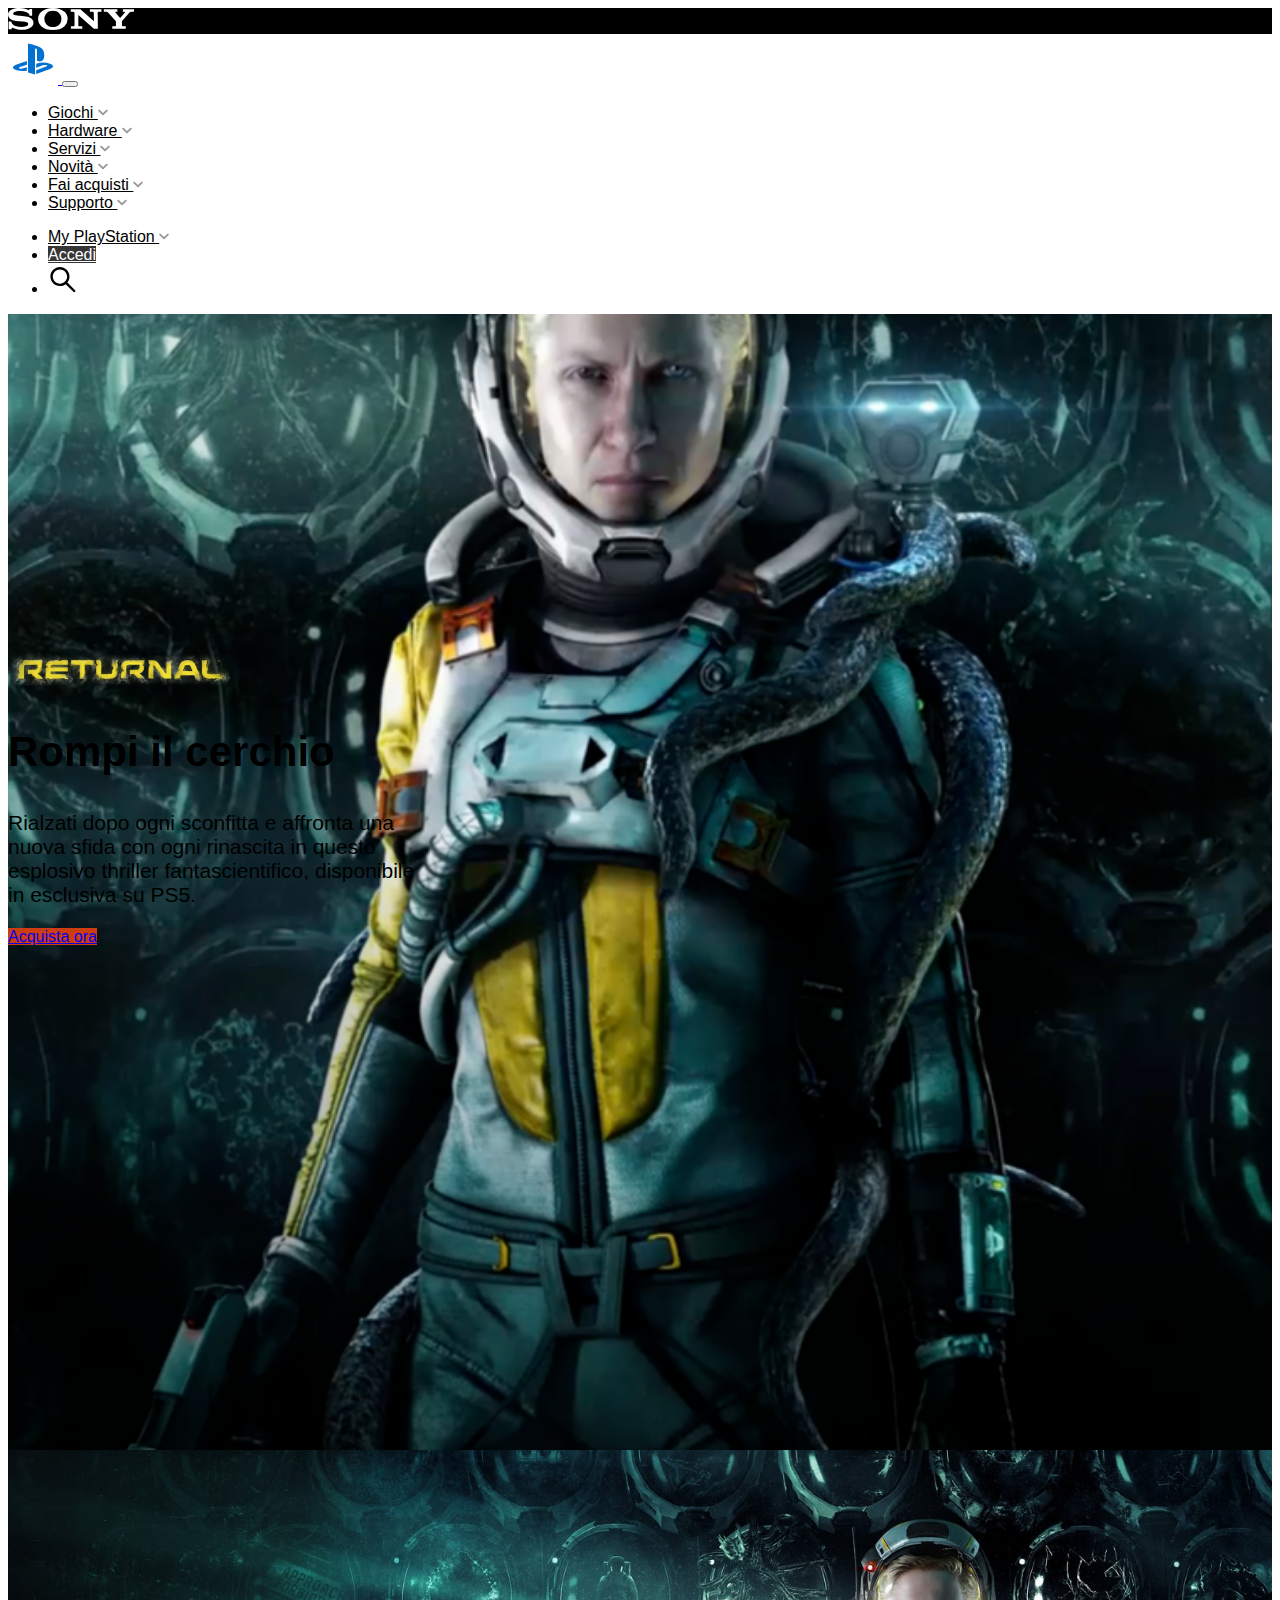
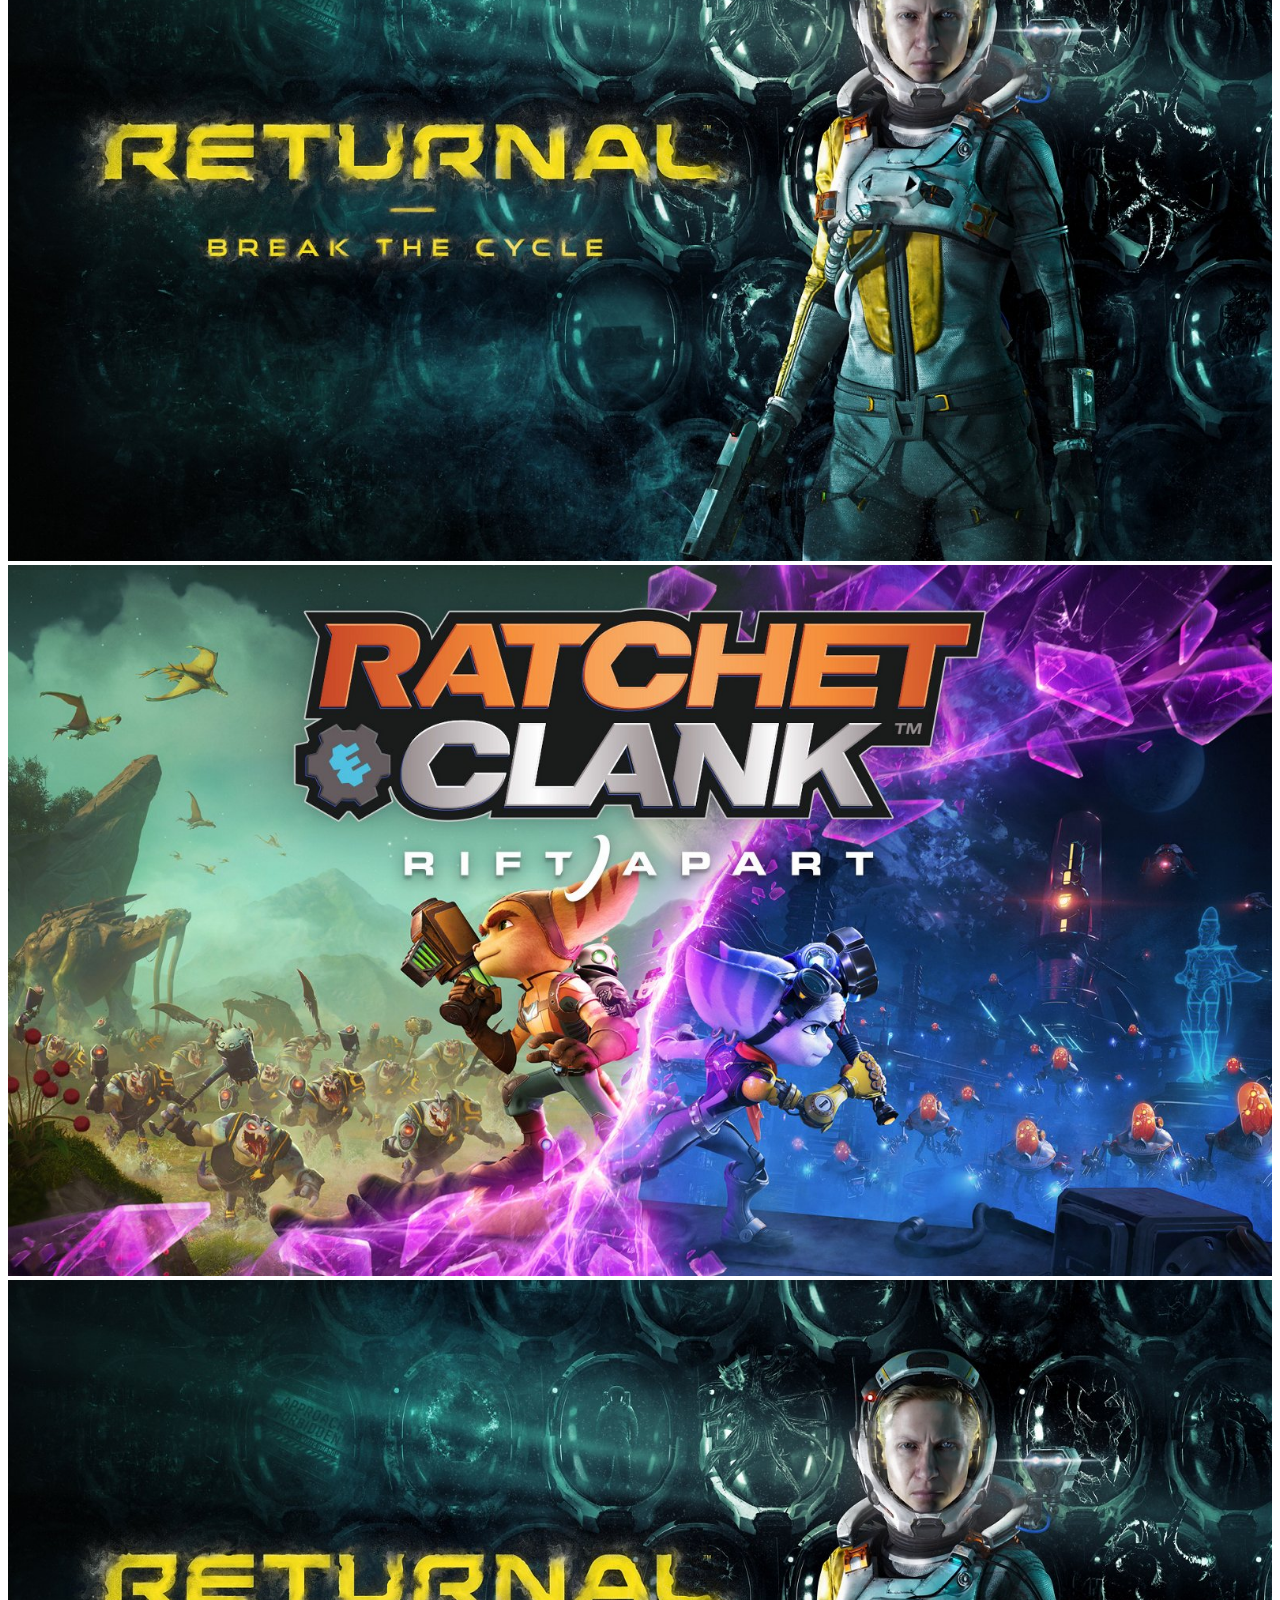
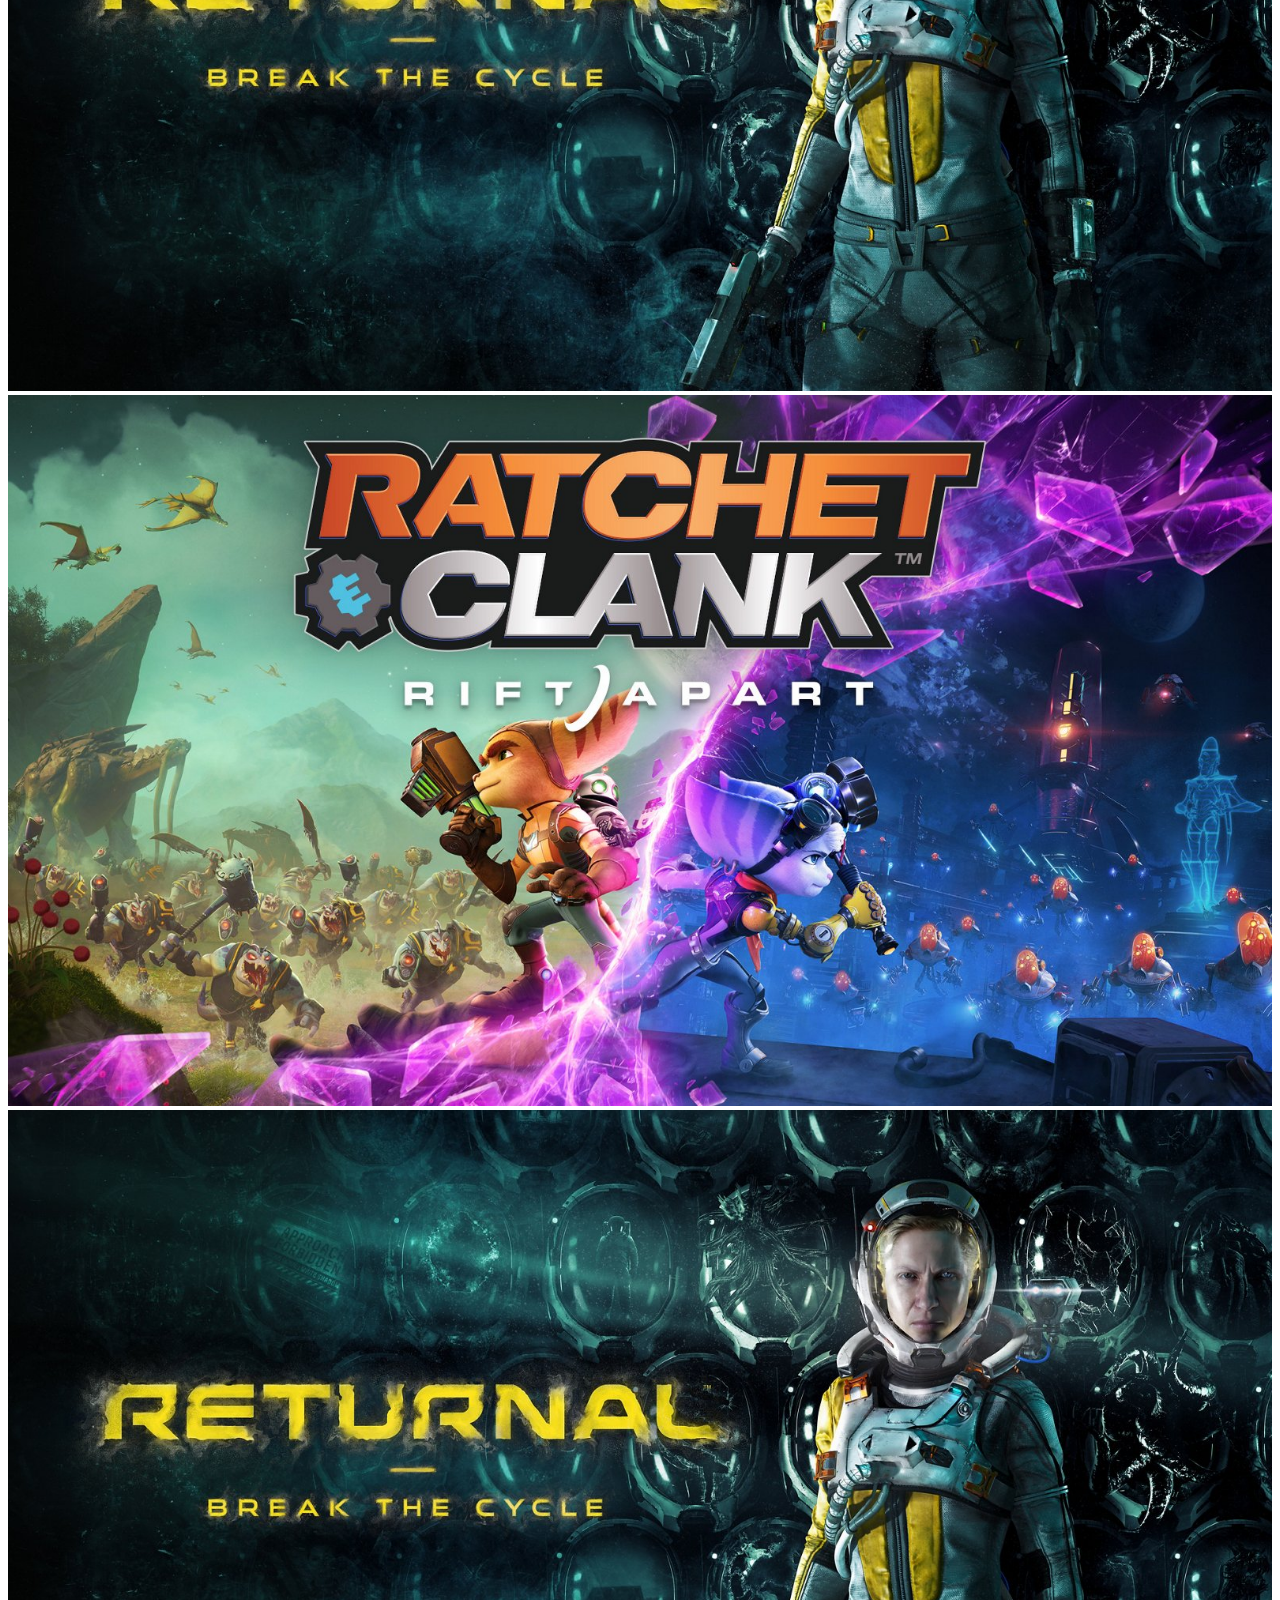
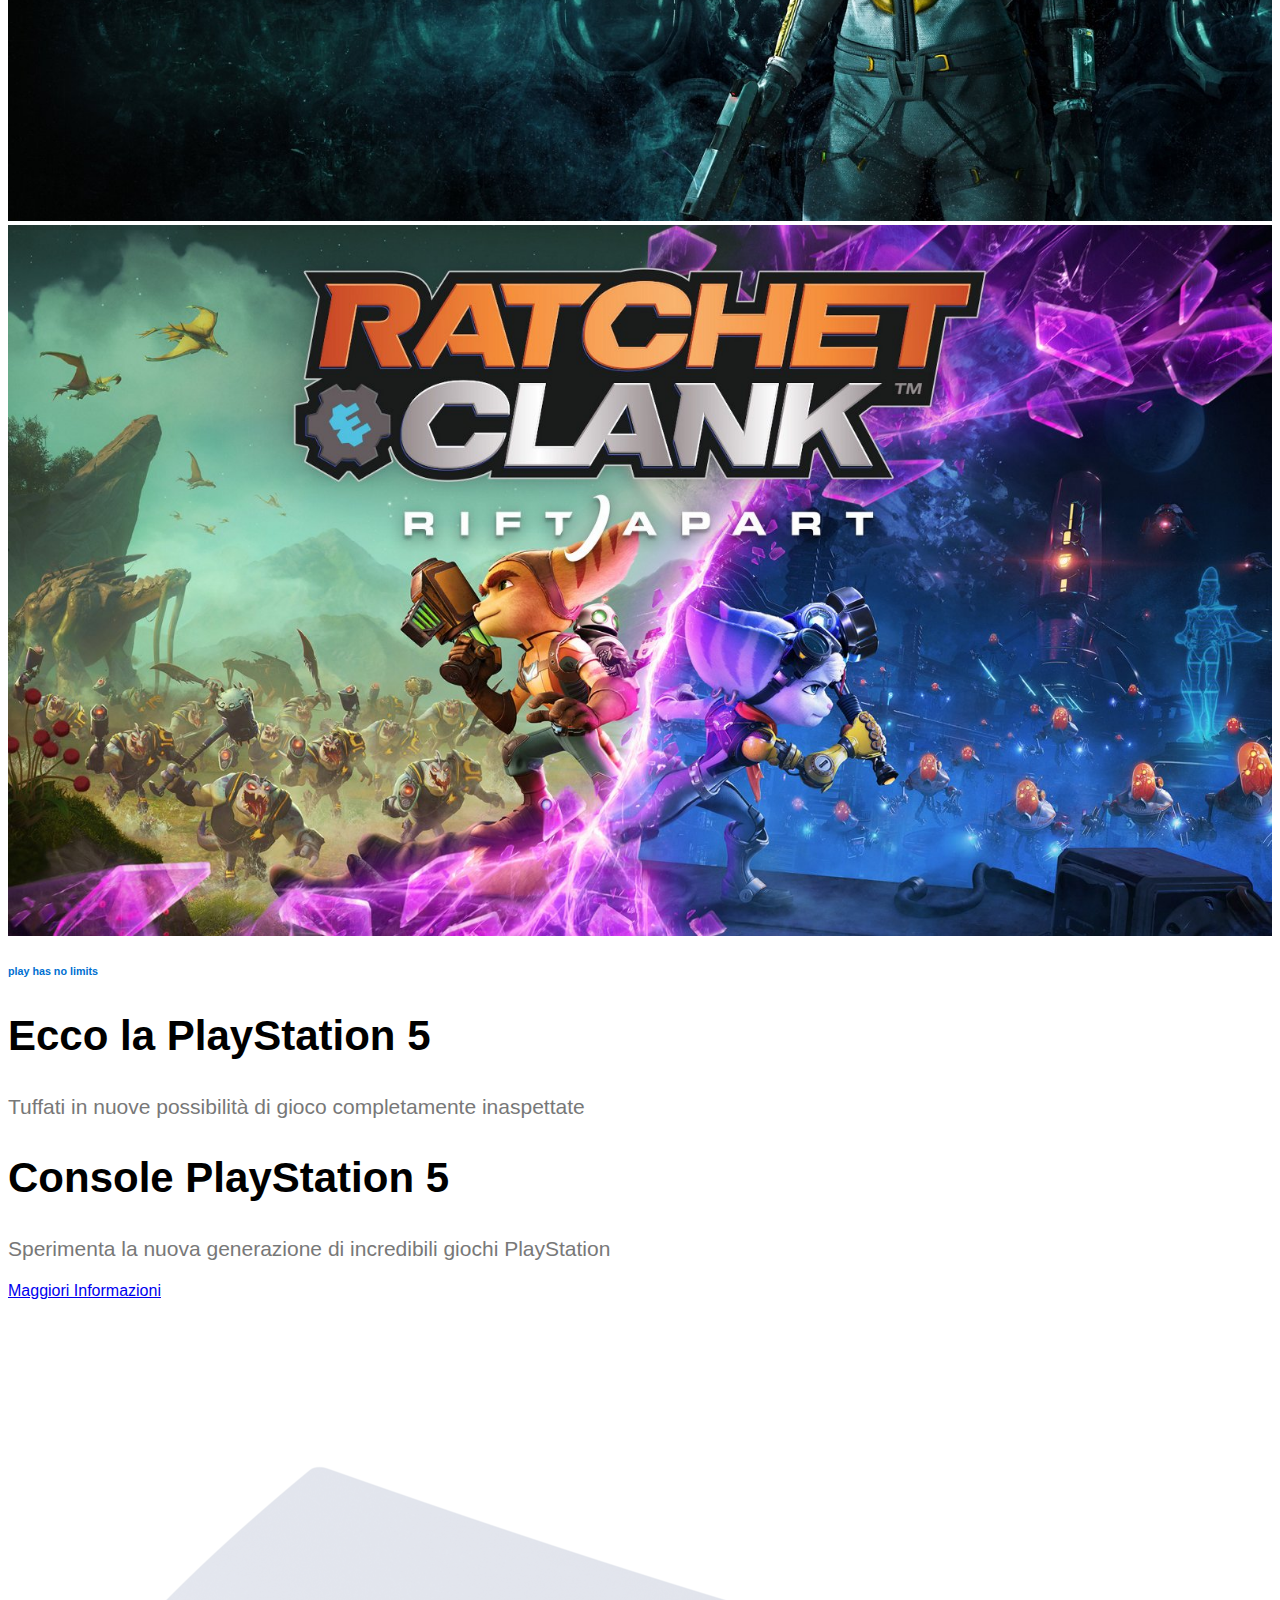
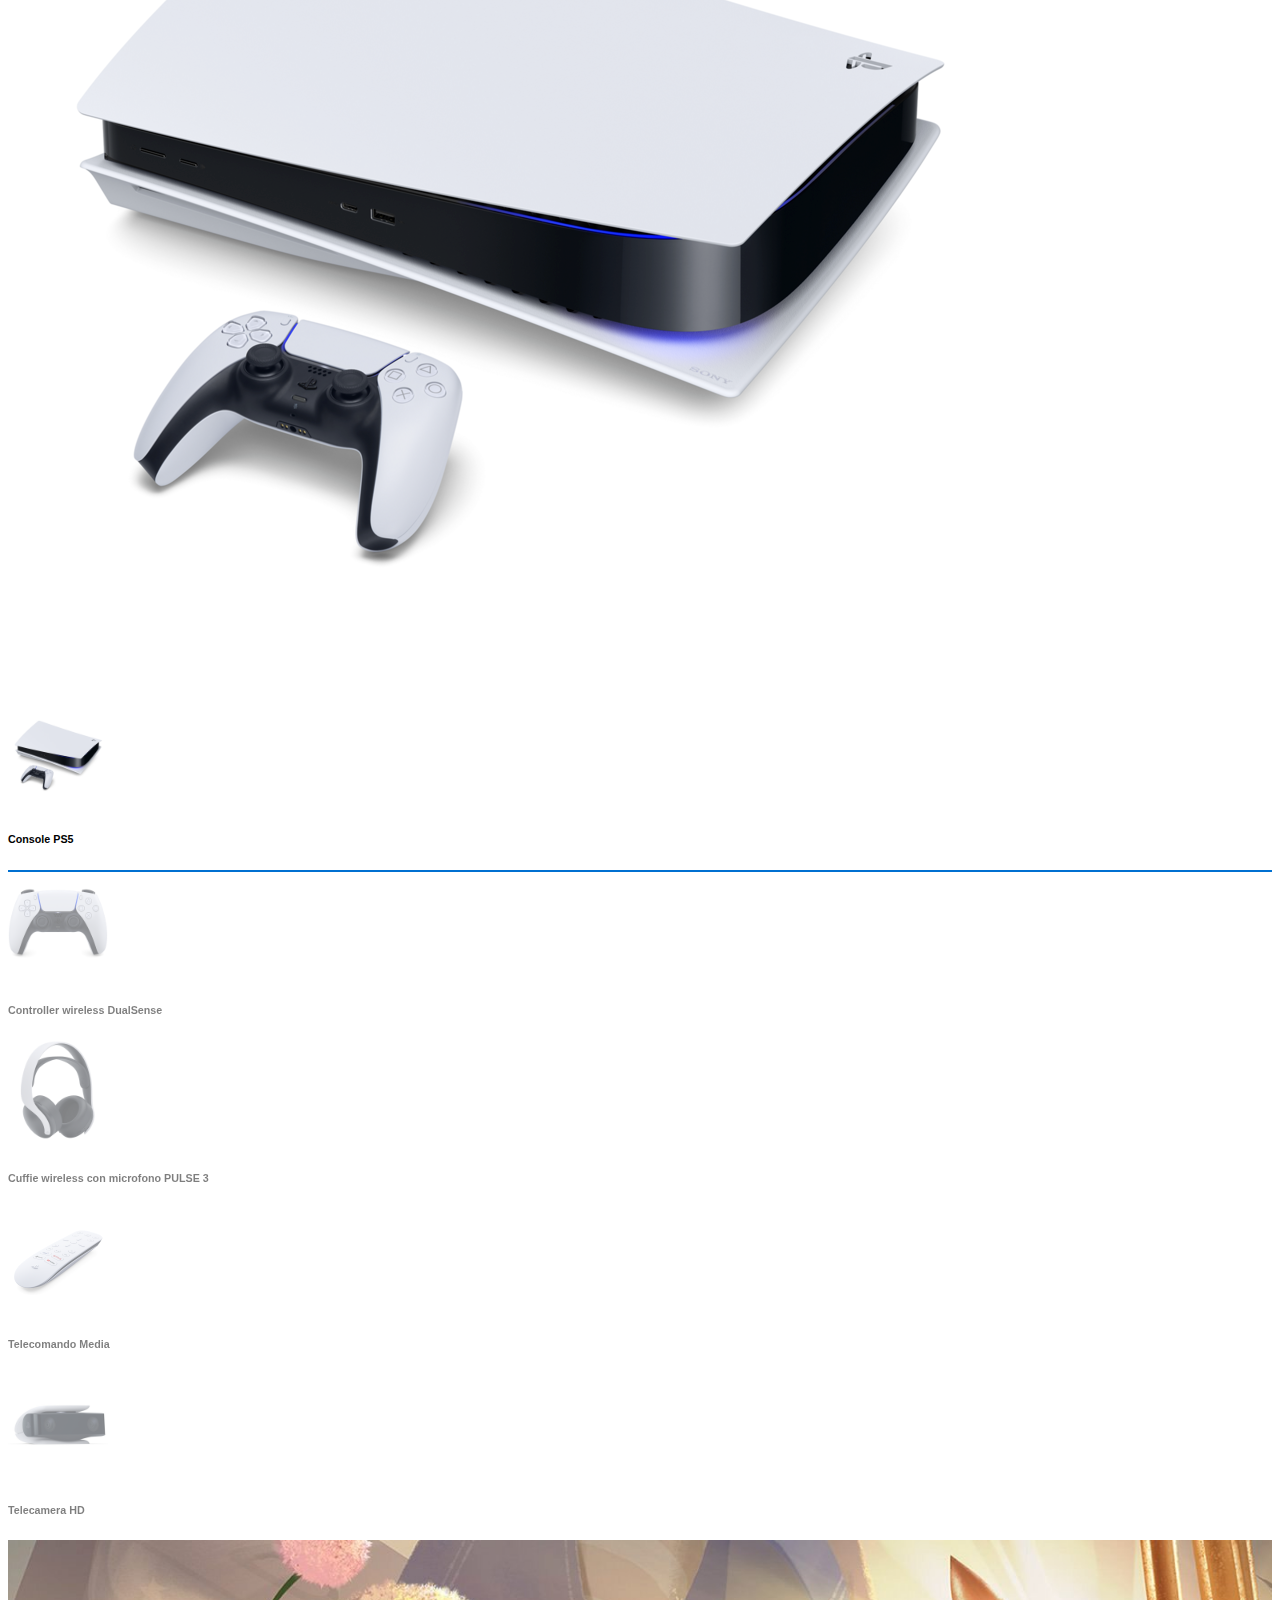
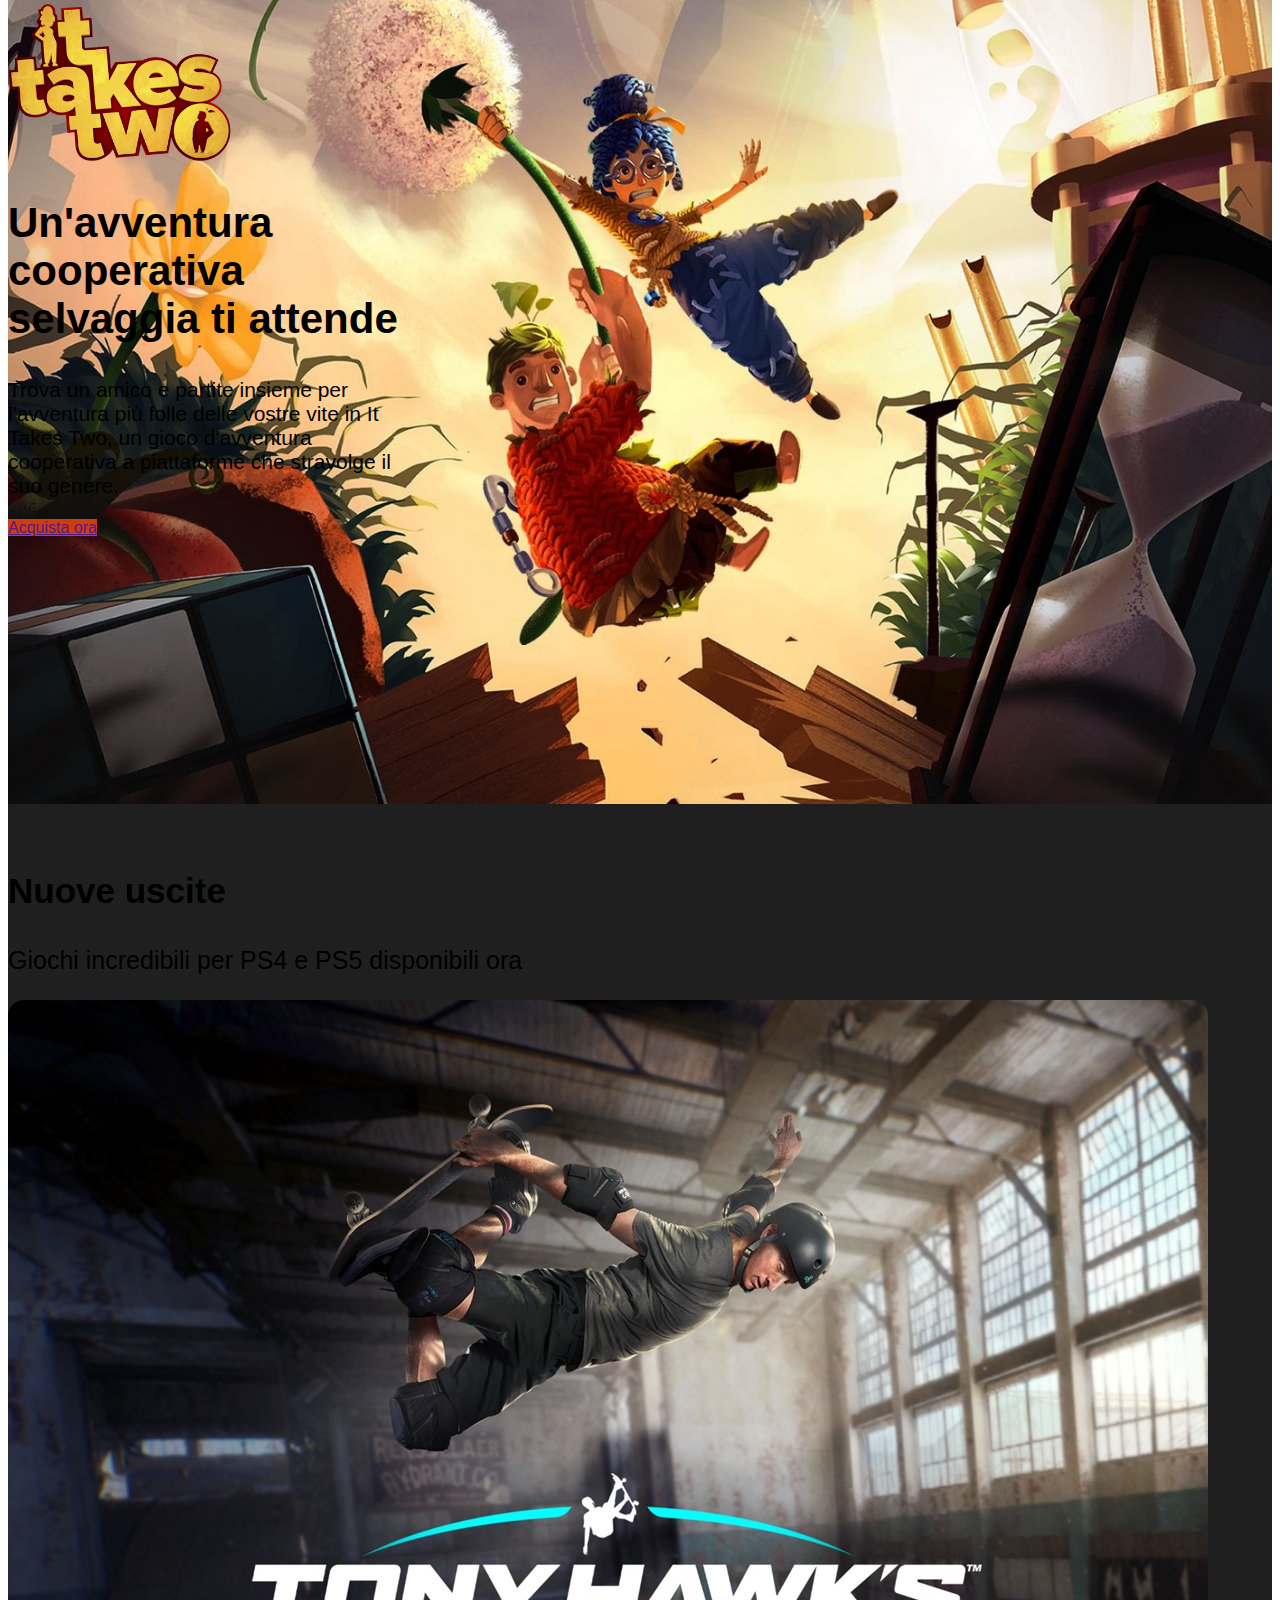
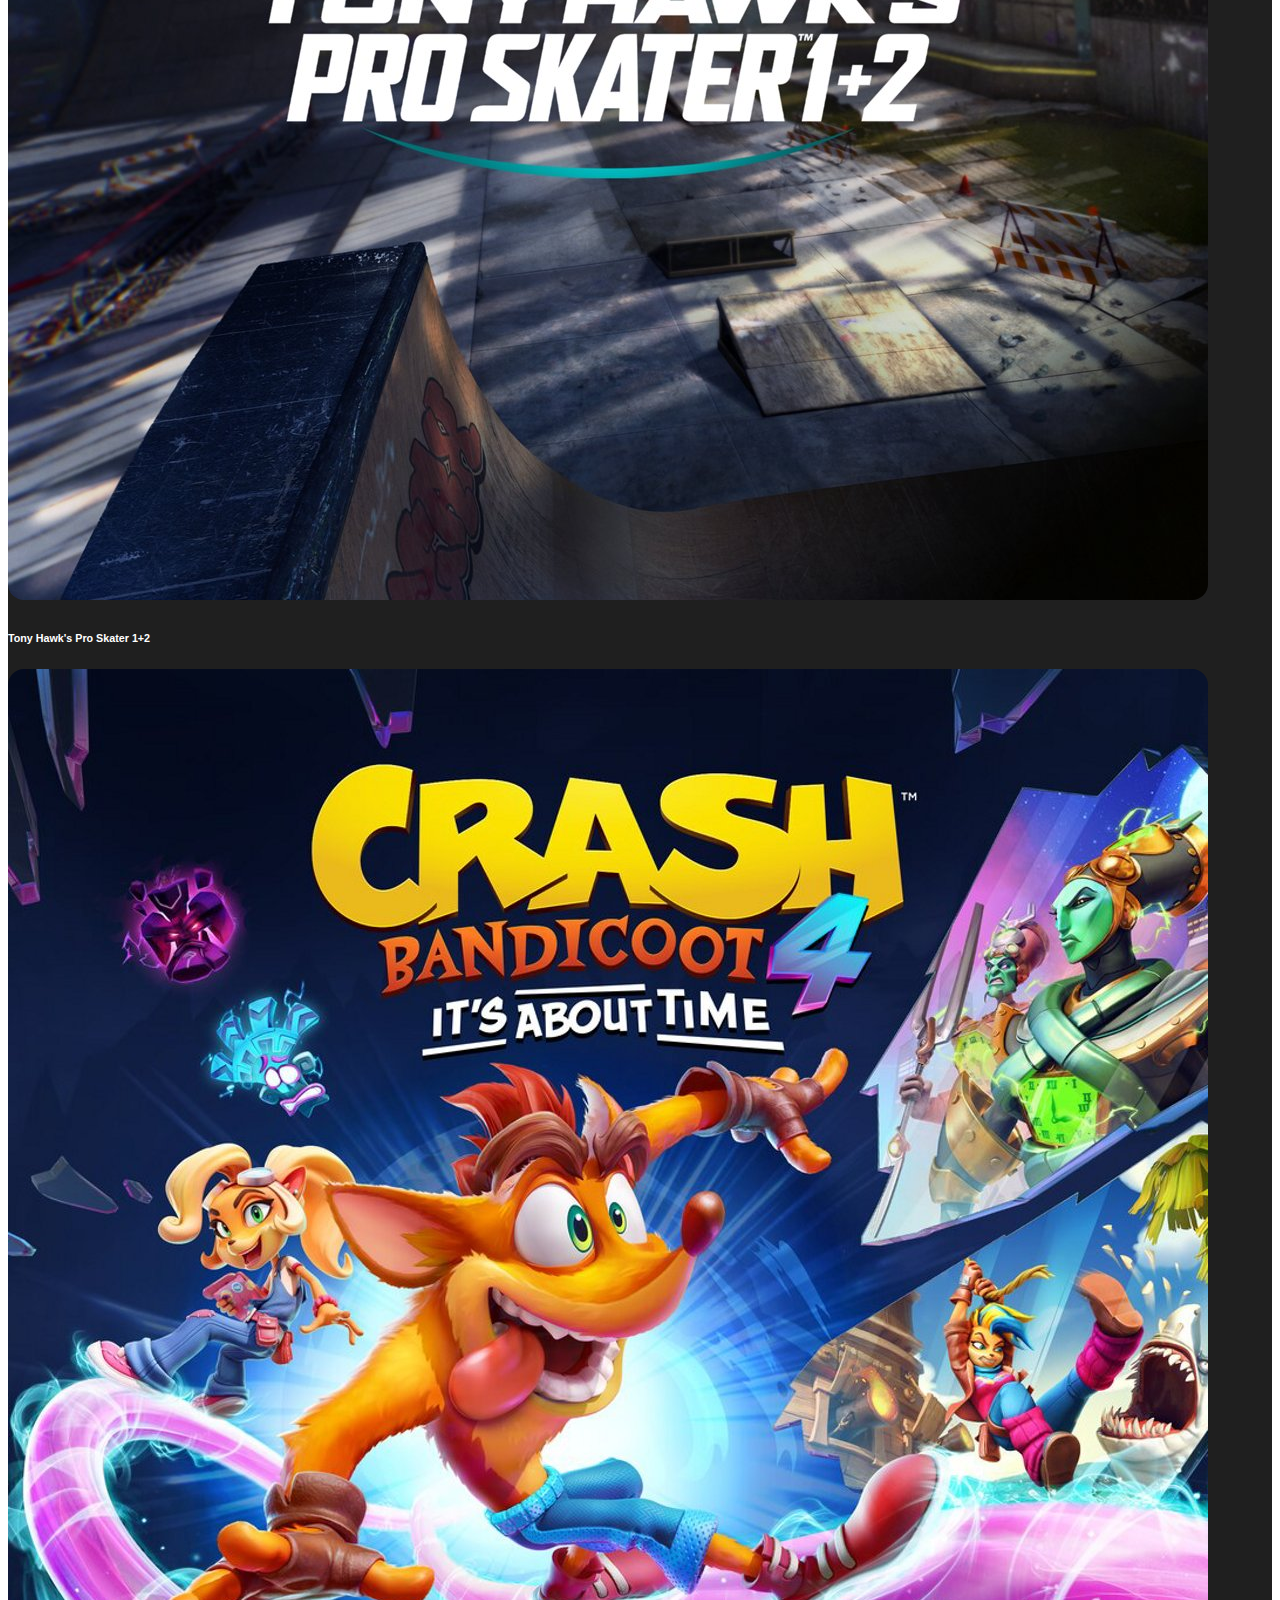
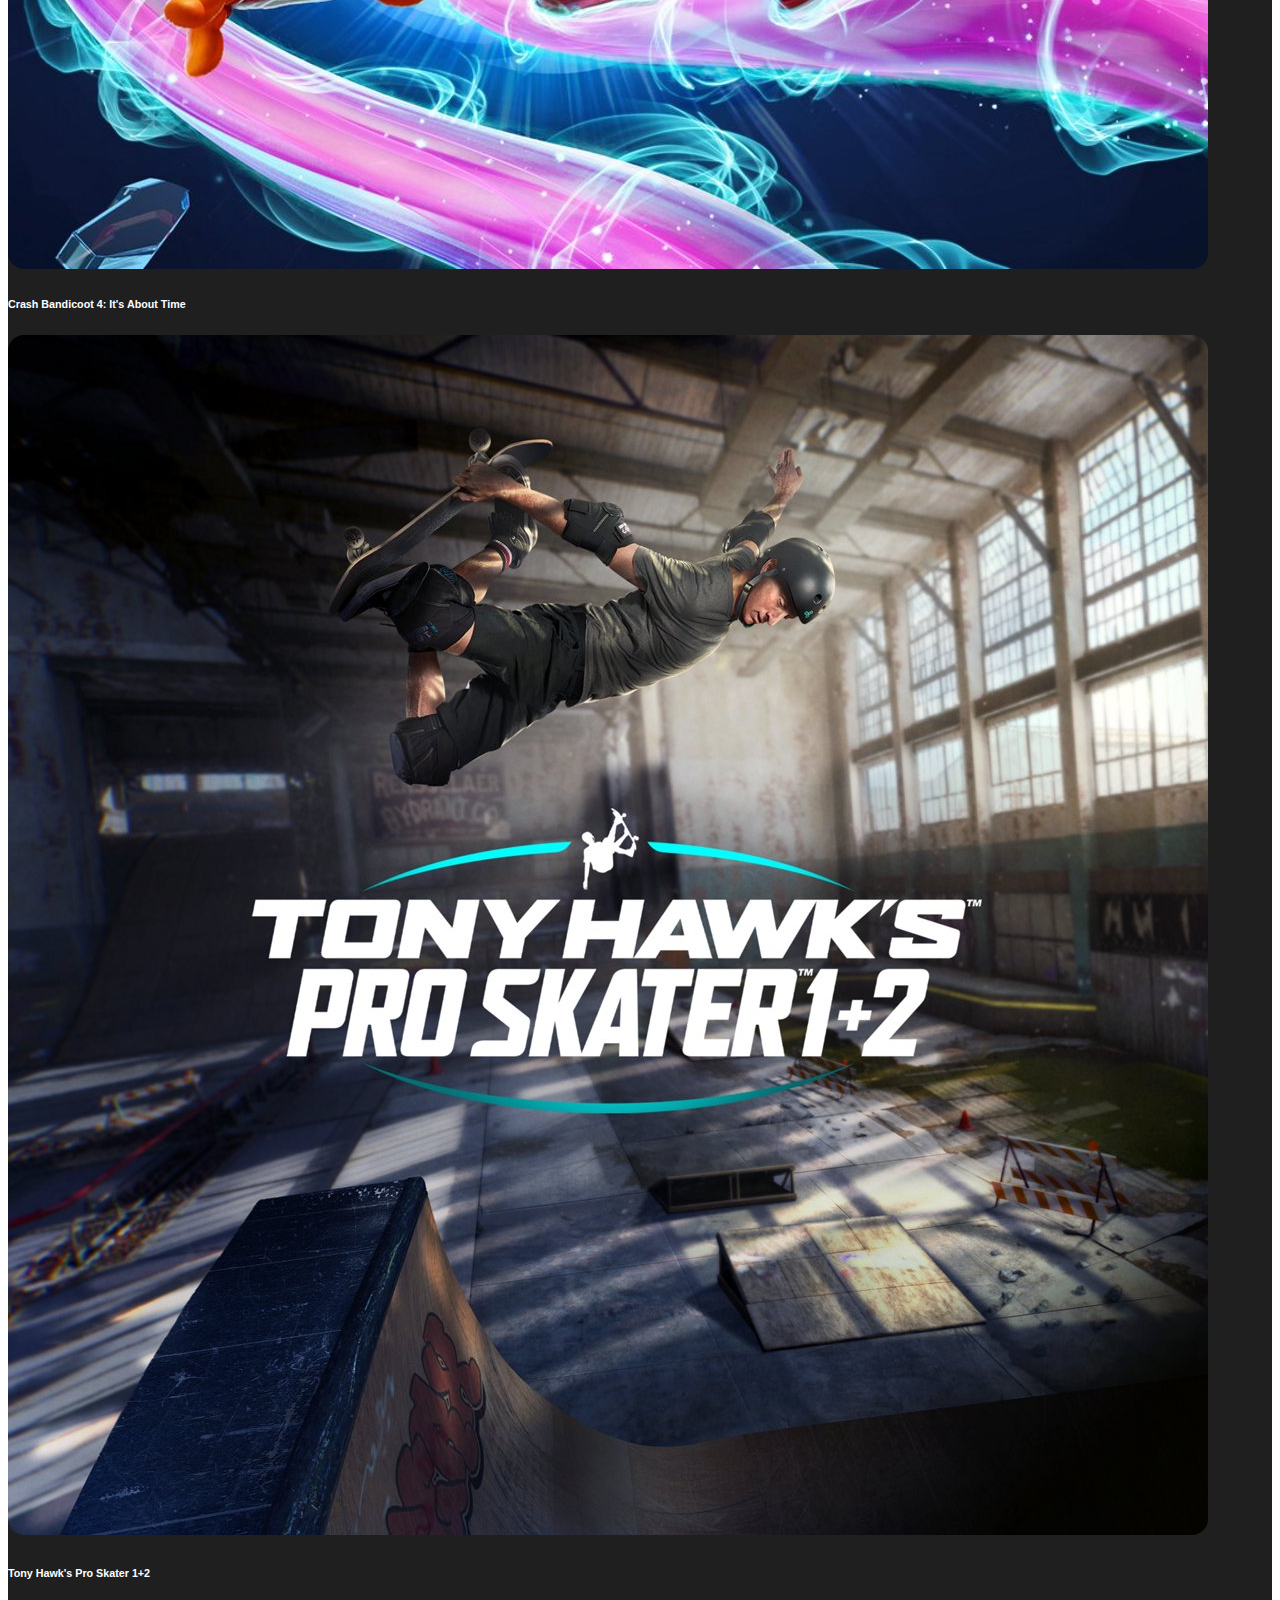
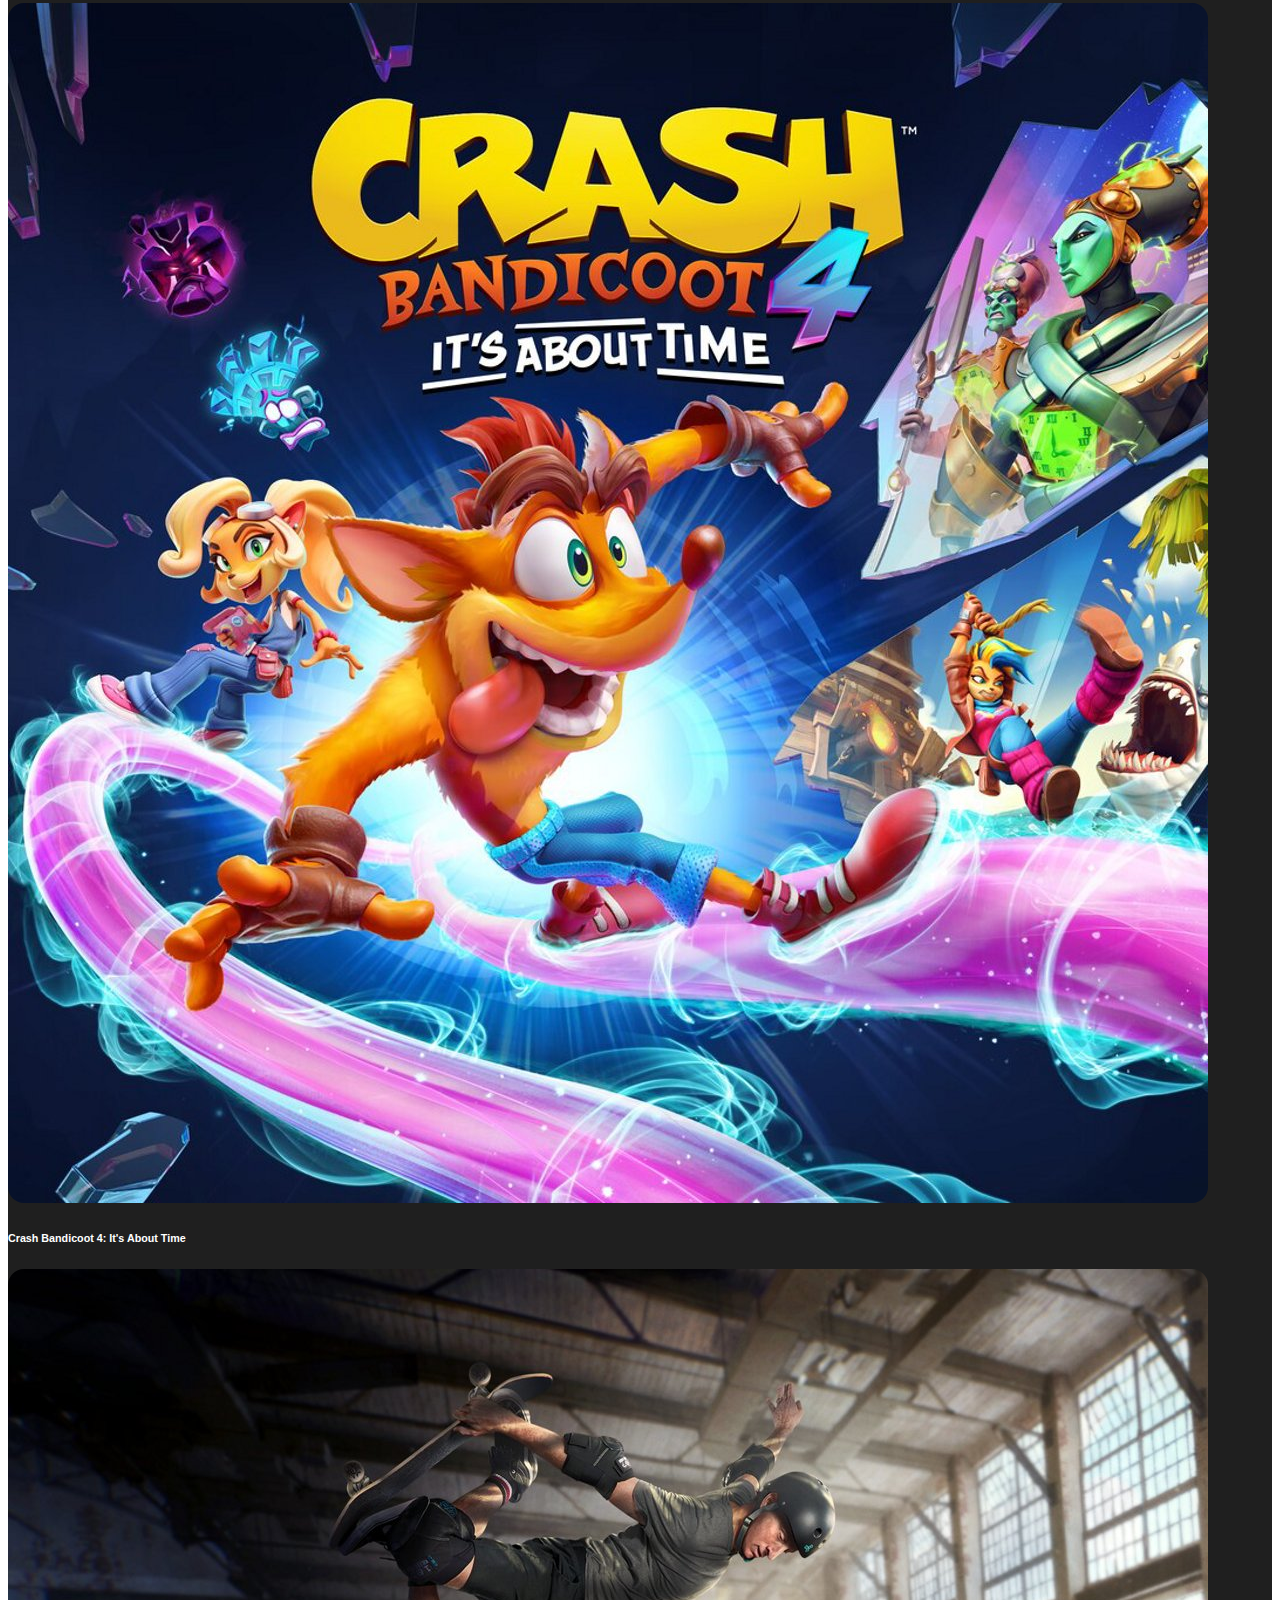
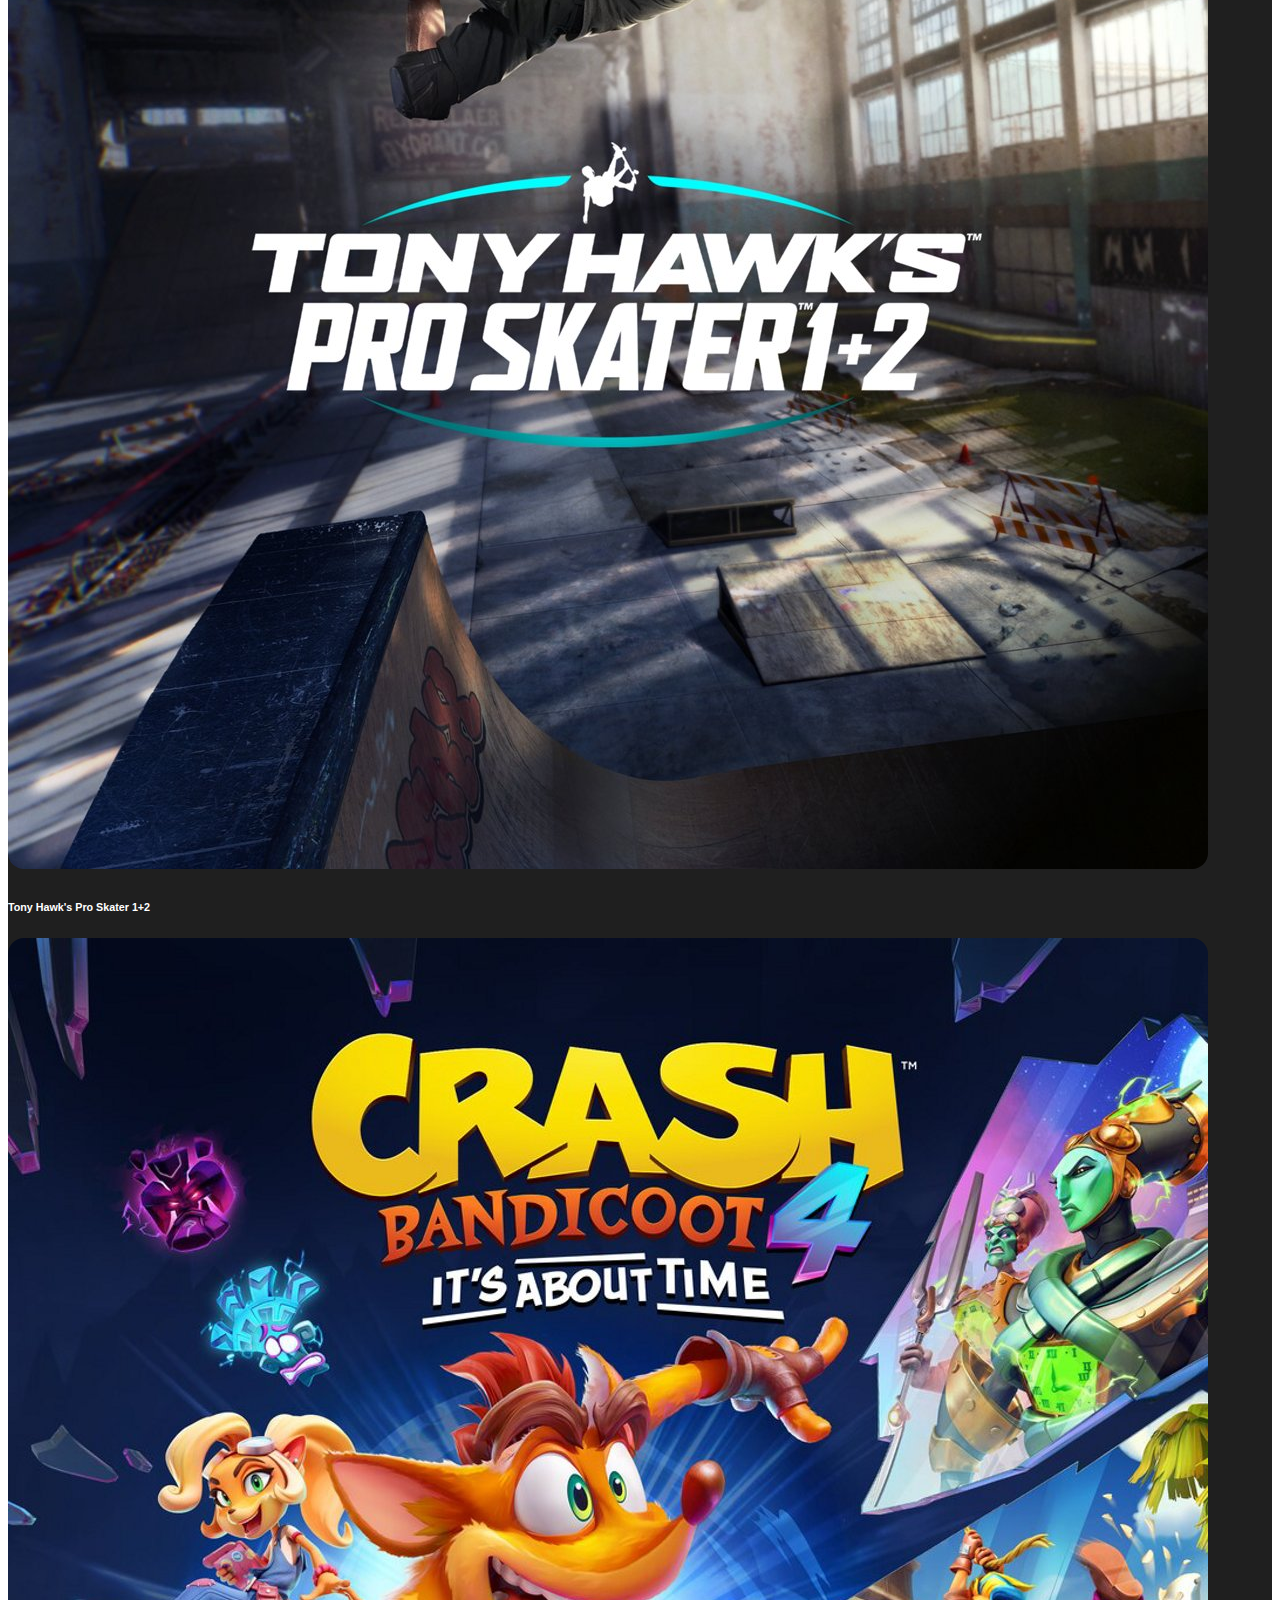
<file: index.html>
<!DOCTYPE html>
<html lang="it">

<head>
    <meta charset="UTF-8">
    <meta http-equiv="X-UA-Compatible" content="IE=edge">
    <meta name="viewport" content="width=device-width, initial-scale=1.0">
    <title>Playstation</title>
    <!-- CDN BootStrap -->
    <link href="https://cdn.jsdelivr.net/npm/bootstrap@5.2.1/dist/css/bootstrap.min.css" rel="stylesheet"
        integrity="sha384-iYQeCzEYFbKjA/T2uDLTpkwGzCiq6soy8tYaI1GyVh/UjpbCx/TYkiZhlZB6+fzT" crossorigin="anonymous">
    <!-- CDN FontAwesome -->
    <link rel="stylesheet" href="https://cdnjs.cloudflare.com/ajax/libs/font-awesome/6.2.0/css/all.min.css"
        integrity="sha512-xh6O/CkQoPOWDdYTDqeRdPCVd1SpvCA9XXcUnZS2FmJNp1coAFzvtCN9BmamE+4aHK8yyUHUSCcJHgXloTyT2A=="
        crossorigin="anonymous" referrerpolicy="no-referrer" />
    <!-- My style -->
    <link rel="stylesheet" href="./assets/css/style.css">
</head>

<body>
    <header id="site_header">
        <div class="header_top text-end p-1 p-md-2 p-lg-3">
            <img src="./assets/img/sony_logo.svg" alt="">
        </div>
        <nav class="navbar navbar-expand-lg bg_white">
            <div class="container-fluid">
                <a class="navbar-brand" href="#">
                    <img src="./assets/img/play_logo.svg" alt="">
                </a>
                <button class="navbar-toggler" type="button" data-bs-toggle="collapse"
                    data-bs-target="#navbarSupportedContent" aria-controls="navbarSupportedContent"
                    aria-expanded="false" aria-label="Toggle navigation">
                    <span class="navbar-toggler-icon"></span>
                </button>
                <div class="collapse navbar-collapse" id="navbarSupportedContent">
                    <ul class="navbar-nav me-auto">
                        <li class="nav-item">
                            <a class="nav-link text_black" href="#">Giochi <img
                                    src="./assets/img/chevron-down-solid.svg" alt=""></a>
                        </li>
                        <li class="nav-item">
                            <a class="nav-link text_black" href="#">Hardware <img
                                    src="./assets/img/chevron-down-solid.svg" alt=""></a>
                        </li>
                        <li class="nav-item">
                            <a class="nav-link text_black" href="#">Servizi <img
                                    src="./assets/img/chevron-down-solid.svg" alt=""></a>
                        </li>
                        <li class="nav-item">
                            <a class="nav-link text_black" href="#">Novità <img
                                    src="./assets/img/chevron-down-solid.svg" alt=""></a>
                        </li>
                        <li class="nav-item">
                            <a class="nav-link text_black" href="#">Fai acquisti <img
                                    src="./assets/img/chevron-down-solid.svg" alt=""></a>
                        </li>
                        <li class="nav-item">
                            <a class="nav-link text_black" href="#">Supporto <img
                                    src="./assets/img/chevron-down-solid.svg" alt=""></a>
                        </li>
                    </ul>
                    <ul class="navbar-nav ms-auto">
                        <li class="nav-item">
                            <a class="nav-link text_black" href="#">My PlayStation <img
                                    src="./assets/img/chevron-down-solid.svg" alt=""></a>
                        </li>
                        <li class="nav-item">
                            <a class="nav-link btn rounded-pill btn-dark btn_login" href="#">Accedi</a>
                        </li>
                        <li class="nav-item">
                            <a class="nav-link" href="#"><img class="lens" src="./assets/img/lens.svg" alt=""></a>
                        </li>
                    </ul>
                </div>
            </div>
        </nav>
    </header>
    <!-- /#site_header -->
    <main id="site_main">
        <section class="jumbotron text-white">
            <div class="container">
                <img src="./assets/img/returnal-hero-banner-logo.png" alt="">
                <div class="jumbo_text">
                    <h2 class="my-5">Rompi il cerchio</h2>
                    <p class="p_size">Rialzati dopo ogni sconfitta e affronta una nuova sfida con ogni rinascita in
                        questo esplosivo thriller fantascientifico, disponibile in esclusiva su PS5.</p>
                    <a href="#" class="btn btn-lg rounded-pill btn-danger btn_accent mt-5 mt-lg-4">Acquista
                        ora</a>
                </div>
            </div>
        </section>
        <!-- /.jumbotron -->
        <div class="carosel py-5">
            <div class="container">
                <div class="row row-cols-2 row-cols-sm-3 row-cols-lg-6 gy-3">
                    <div class="col">
                        <div class="game rounded-5 border-primary border border-2 p-1">
                            <a href=""><img src="./assets/img/returnal-listing-thumb-01-ps5.jpg" class="rounded-5" alt=""></a>
                        </div>
                    </div>
                    <div class="col">
                        <div class="game">
                            <a href="#"><img src="./assets/img/ratchet-and-clank-rift-apart-keyart.jpg" class="rounded-5" alt=""></a>
                        </div>
                    </div>
                    <div class="col">
                        <div class="game">
                            <a href="#"><img src="./assets/img/returnal-listing-thumb-01-ps5.jpg" class="rounded-5" alt=""></a>
                        </div>
                    </div>
                    <div class="col">
                        <div class="game">
                            <a href="#"><img src="./assets/img/ratchet-and-clank-rift-apart-keyart.jpg" class="rounded-5" alt=""></a>
                        </div>
                    </div>
                    <div class="col">
                        <div class="game">
                            <a href="#"><img src="./assets/img/returnal-listing-thumb-01-ps5.jpg" class="rounded-5" alt=""></a>
                        </div>
                    </div>
                    <div class="col">
                        <div class="game">
                            <a href="#"><img src="./assets/img/ratchet-and-clank-rift-apart-keyart.jpg" class="rounded-5" alt=""></a>
                        </div>
                    </div>
                </div>
            </div>
        </div>
        <!-- /.carosel -->
        <section class="play5 text-center mb-5">
            <h6 class="text-uppercase text_primary">play has no limits</h6>
            <h2>Ecco la PlayStation 5</h2>
            <p class="p_gray p_size pt-3">Tuffati in nuove possibilità di gioco completamente inaspettate</p>
            <div class="container">
                <div class="row">
                    <div class="col-12 col-md-4">
                        <div class="play5_text text-start">
                            <h2 class="mt-5">Console PlayStation 5</h2>
                            <p class="p_gray p_size py-3">Sperimenta la nuova generazione di incredibili giochi
                                PlayStation</p>
                            <a href="#" class="btn rounded-pill btn-primary">Maggiori Informazioni</a>
                        </div>
                    </div>
                    <div class="col-12 col-md-8">
                        <div class="console">
                            <img src="./assets/img/playstation-5-thumb.png" alt="">
                        </div>
                    </div>
                </div>
                <div class="row row-cols-3 row-cols-md-5">
                    <div class="col active">
                        <div class="play5_thumb active">
                            <a href="#"><img src="./assets/img/playstation-5-thumb.png" alt="">
                                <h6 class="my-2">Console PS5</h6></a>
                        </div>
                    </div>
                    <div class="col">
                        <div class="play5_thumb opacity">
                            <a href="#"><img src="./assets/img/joypad-thumb.png" alt="">
                                <h6 class="my-2">Controller wireless DualSense<i class="fas fa-trademark"></i></h6></a>
                        </div>
                    </div>
                    <div class="col">
                        <div class="play5_thumb opacity">
                            <a href="#"><img src="./assets/img/headset-thumb.png" alt="">
                                <h6 class="my-2">Cuffie wireless con microfono PULSE 3<i class="fas fa-trademark"></i></h6></a>
                        </div>
                    </div>
                    <div class="col">
                        <div class="play5_thumb opacity">
                            <a href="#"><img src="./assets/img/remote-thumb.png" alt="">
                                <h6 class="my-2">Telecomando Media</h6></a>
                        </div>
                    </div>
                    <div class="col">
                        <div class="play5_thumb opacity">
                            <a href="#"><img src="./assets/img/camera-thumb.jpg" alt="">
                                <h6 class="my-2">Telecamera HD</h6></a>
                        </div>
                    </div>
                </div>
            </div>
        </section>
        <!-- /.play5 -->
        <section class="takes_two text-white">
            <div class="container">
                <img src="./assets/img/it-takes-two-logo.png" alt="">
                <div class="jumbo_text">
                    <h2 class="my-5">Un'avventura cooperativa selvaggia ti attende</h2>
                    <p class="p_size">Trova un amico e partite insieme per l'avventura più folle delle vostre vite in It
                        Takes Two, un gioco d'avventura cooperativa a piattaforme che stravolge il suo genere.</p>
                    <a href="" class="btn btn-lg rounded-pill btn-danger btn_accent mt-5 mt-lg-4">Acquista ora</a>
                </div>
            </div>
        </section>
        <!-- /.takestwo -->
        <section class="new_releases text-white">
            <div class="container">
                <h3>Nuove uscite</h3>
                <p class="pb-2 pb-md-4">Giochi incredibili per PS4 e PS5 disponibili ora</p>
                <div class="row row-cols-2 row-cols-sm-3 row-cols-lg-6 gy-5">
                    <div class="col">
                        <div class="img_release">
                            <a href="#"><img src="./assets/img/tony-hawks-pro-skater-1-2-store-art.jpg" alt="">
                            <h6 class="pt-2">Tony Hawk's<i class="fas fa-trademark"></i> Pro Skater<i class="fas fa-trademark"></i> 1+2</h6></a>
                        </div>
                    </div>
                    <div class="col">
                        <div class="img_release">
                            <a href="#"><img src="./assets/img/crash-bandicoot-4-its-about-time-store-art.jpg" alt="">
                            <h6 class="pt-2">Crash Bandicoot 4: It's About Time</h6></a>
                        </div>
                    </div>
                    <div class="col">
                        <div class="img_release">
                            <a href="#"><img src="./assets/img/tony-hawks-pro-skater-1-2-store-art.jpg" alt="">
                            <h6 class="pt-2">Tony Hawk's<i class="fas fa-trademark"></i> Pro Skater<i class="fas fa-trademark"></i> 1+2</h6></a>
                        </div>
                    </div>
                    <div class="col">
                        <div class="img_release">
                            <a href="#"><img src="./assets/img/crash-bandicoot-4-its-about-time-store-art.jpg" alt="">
                            <h6 class="pt-2">Crash Bandicoot 4: It's About Time</h6></a>
                        </div>
                    </div>
                    <div class="col">
                        <div class="img_release">
                            <a href="#"><img src="./assets/img/tony-hawks-pro-skater-1-2-store-art.jpg" alt="">
                            <h6 class="pt-2">Tony Hawk's<i class="fas fa-trademark"></i> Pro Skater<i class="fas fa-trademark"></i> 1+2</h6></a>
                        </div>
                    </div>
                    <div class="col">
                        <div class="img_release">
                            <a href="#"><img src="./assets/img/crash-bandicoot-4-its-about-time-store-art.jpg" alt="">
                            <h6 class="pt-2">Crash Bandicoot 4: It's About Time</h6></a>
                        </div>
                    </div>
                    <div class="col">
                        <div class="img_release">
                            <a href="#"><img src="./assets/img/tony-hawks-pro-skater-1-2-store-art.jpg" alt="">
                            <h6 class="pt-2">Tony Hawk's<i class="fas fa-trademark"></i> Pro Skater<i class="fas fa-trademark"></i> 1+2</h6></a>
                        </div>
                    </div>
                    <div class="col">
                        <div class="img_release">
                            <a href="#"><img src="./assets/img/crash-bandicoot-4-its-about-time-store-art.jpg" alt="">
                            <h6 class="pt-2">Crash Bandicoot 4: It's About Time</h6></a>
                        </div>
                    </div>
                    <div class="col">
                        <div class="img_release">
                            <a href="#"><img src="./assets/img/tony-hawks-pro-skater-1-2-store-art.jpg" alt="">
                            <h6 class="pt-2">Tony Hawk's<i class="fas fa-trademark"></i> Pro Skater<i class="fas fa-trademark"></i> 1+2</h6></a>
                        </div>
                    </div>
                    <div class="col">
                        <div class="img_release">
                            <a href="#"><img src="./assets/img/crash-bandicoot-4-its-about-time-store-art.jpg" alt="">
                            <h6 class="pt-2">Crash Bandicoot 4: It's About Time</h6></a>
                        </div>
                    </div>
                    <div class="col">
                        <div class="img_release">
                            <a href="#"><img src="./assets/img/tony-hawks-pro-skater-1-2-store-art.jpg" alt="">
                            <h6 class="pt-2">Tony Hawk's<i class="fas fa-trademark"></i> Pro Skater<i class="fas fa-trademark"></i> 1+2</h6></a>
                        </div>
                    </div>
                    <div class="col">
                        <div class="img_release">
                            <a href="#"><img src="./assets/img/crash-bandicoot-4-its-about-time-store-art.jpg" alt="">
                            <h6 class="pt-2">Crash Bandicoot 4: It's About Time</h6></a>
                        </div>
                    </div>
                </div>
            </div>
        </section>
        <!-- /.new_releases -->
        <section class="play4 text-center my-5">
            <h2>Esplora PlayStation<i class="fa-regular fa-registered"></i> 4</h2>
            <p class="p_gray p_size pt-3 pb-5 px-5">Giochi incredibili e intrattenimento senza fine. <br> Non c'è mai
                stato un momento migliore per giocare sulla tua PS4.</p>
            <div class="container">
                <div class="row row-cols-1 row-cols-md-3">
                    <div class="col">
                        <div class="play4_thumb">
                            <a href="#"><img src="./assets/img/ps4-slim-homepage-image-block.jpg" alt=""></a>
                            <div class="play4_thumb_txt text-start">
                                <h2>PlayStation 4</h2>
                                <p class="p_gray p_size py-3">Giochi incredibili live su PS4, con 1 TB di spazio di archiviazione.</p>
                                <a href="#" class="btn rounded-pill btn-primary">Scopri di più</a>
                            </div>
                        </div>
                    </div>
                    <div class="col">
                        <div class="play4_thumb">
                            <a href="#"><img src="./assets/img/double11-202010-tw-psvr.jpg" alt=""></a>
                            <div class="play4_thumb_txt text-start">
                                <h2>PlayStation VR</h2>
                                <p class="p_gray p_size py-3">Oltre 500 titoli ed esperienze di gioco. Scoprili tutti.</p>
                                <a href="#" class="btn rounded-pill btn-primary">Scopri di più</a>
                            </div>
                        </div>
                    </div>
                    <div class="col">
                        <div class="play4_thumb">
                            <a href="#"><img src="./assets/img/dualshock-4-listing-thumb.jpg" alt=""></a>
                            <div class="play4_thumb_txt text-start">
                                <h2>Accessori</h2>
                                <p class="p_gray p_size py-3">Migliora la tua esperienza PS4 con una gamma di accessori ufficiali.</p>
                                <a href="#" class="btn rounded-pill btn-primary">Scopri di più</a>
                            </div>
                        </div>
                    </div>
                </div>
            </div>
        </section>
        <!-- /.play4 -->
        <div class="play_plus py-5 py-md-0">
            <div class="container d-flex">
                <div class="play_plus_txt align-self-center py-lg-5">
                    <img src="./assets/img/ps-plus-logo.png" alt="">
                    <p class="my-4">Migliora la tua esperienza PlayStation con l'accesso a multigiocatore online, giochi
                        mensili. sconti esclusivi e altro ancora.</p>
                    <a href="#" class="btn rounded-pill btn-primary btn_plus">Esplora PlayStation Plus</a>
                </div>
                <div class="play_plus_img d-none d-md-block">
                    <img src="./assets/img/ps-plus-april-monthly-games-featured-image-block.png" alt="">
                </div>
            </div>
        </div>
        <!-- /.play_plus -->
        <section class="playstore text-center my-5 py-5">
            <div class="container">
                <h2>Nuovi sconti sul PlayStation Store</h2>
                <p class="p_gray p_size pt-3 pb-5">Sconti pazzeschi, collezioni curate e saldi stagionali su PS5, PS4 e
                    PS VR, tutti in un unico posto.</p>
                <div class="row row-cols-1 row-cols-md-3 gy-5">
                    <div class="col">
                        <a href="#"><img src="./assets/img/playstation-store-games-under-20-spotlight.jpg" alt=""></a>
                    </div>
                    <div class="col">
                        <a href="#"><img src="./assets/img/playstation-store-golden-week-sale-spotlight.jpg" alt=""></a>
                    </div>
                    <div class="col">
                        <a href="#"><img src="./assets/img/playstation-store-free-to-play-spotlight.png" alt=""></a>
                    </div>
                </div>
            </div>
        </section>
        <!-- /.playstore -->
        <div class="play_now py-5 py-md-0">
            <div class="container d-flex">
                <div class="play_now_txt align-self-center py-lg-5">
                    <img src="./assets/img/ps-now-logo-two-column.png" alt="">
                    <p class="my-4 text-white">Ottieni l'accesso immediato a una vastissima raccolta di oltre 800 giochi
                        per PS4, PS3 e PS2 su PS4 e PC Windows, con nuovi titoli aggiunti ogni mese.</p>
                    <a href="#" class="btn rounded-pill btn-light">Esplora PlayStation Now</a>
                </div>
                <div class="play_now_img d-none d-md-block">
                    <img src="./assets/img/ps-now-april-featured-image-block.png" alt="">
                </div>
            </div>
        </div>
        <!-- /.play_now -->
        <div class="social text-center my-5 pt-2 pb-5">
            <h3 class="mb-5">Seguici sui social media</h3>
            <div class="container lg_custom">
                <div class="row row-cols-2 row-cols-sm-4 gy-5">
                    <div class="col"><a href="#"><img src="./assets/img/twitter.jpg" alt=""></a></div>
                    <div class="col"><a href="#"><img src="./assets/img/facebook.jpg" alt=""></a></div>
                    <div class="col"><a href="#"><img src="./assets/img/instagram.jpg" alt=""></a></div>
                    <div class="col"><a href="#"><img src="./assets/img/youtube.png" alt=""></a></div>
                </div>
            </div>
        </div>
        <!-- /.social -->
    </main>
    <!-- /#site_main -->
    <footer id="site_footer" class="text-white">
        <div class="container">
            <div class="row row-cols-1 row-cols-lg-2 gy-5">
                <div class="col">
                    <img src="./assets/img/ps-footer.svg" alt="" class="logo_bot">
                    <div class="language pt-5">
                        <a href="#"><img src="./assets/img/language-globe.svg" alt="" class="globe me-3">Country / Region: Italy</a>
                    </div>
                </div>
                <div class="col">
                    <div class="row row-cols-1 row-cols-md-3">
                        <div class="col">
                            <ul>
                                <li><a href="#">Link footer n</a></li>
                                <li><a href="#">Link footer n</a></li>
                                <li><a href="#">Link footer n</a></li>
                                <li><a href="#">Link footer n</a></li>
                                <li><a href="#">Link footer n</a></li>
                            </ul>
                        </div>
                        <div class="col">
                            <ul>
                                <li><a href="#">Link footer n</a></li>
                                <li><a href="#">Link footer n</a></li>
                                <li><a href="#">Link footer n</a></li>
                                <li><a href="#">Link footer n</a></li>
                                <li><a href="#">Link footer n</a></li>
                                <li><a href="#">Link footer n</a></li>
                                <li><a href="#">Link footer n</a></li>
                            </ul>
                        </div>
                        <div class="col">
                            <ul>
                                <li><a href="#">Link footer n</a></li>
                                <li><a href="#">Link footer n</a></li>
                                <li><a href="#">Link footer n</a></li>
                            </ul>
                        </div>
                    </div>
                </div>
                <div class="col">
                    <div class="sony_img">
                        <img src="./assets/img/sie-logo.svg" alt="">
                    </div>
                    <p class="pt-2">Website<i class="fa-regular fa-copyright"></i>2021 Sony Interactive Entertainment Europe Limited. Tutti i contenuti, nomi dei giochi, nomi commerciali e/o di abbigliamento, marchi registrati, grafica e immagini associati sono marchi registrati e/o materiale protetto da copyright dei rispettivi proprietari. Tutti i diritti riservati. <a href="#" class="text-decoration-underline">Maggiori info</a></p>
                </div>
            </div>
        </div>
    </footer>
    <!-- /#site_footer -->


    <!-- CDN Javascript -->
    <script src="https://cdn.jsdelivr.net/npm/bootstrap@5.2.1/dist/js/bootstrap.bundle.min.js"
        integrity="sha384-u1OknCvxWvY5kfmNBILK2hRnQC3Pr17a+RTT6rIHI7NnikvbZlHgTPOOmMi466C8"
        crossorigin="anonymous"></script>
</body>

</html>
</file>
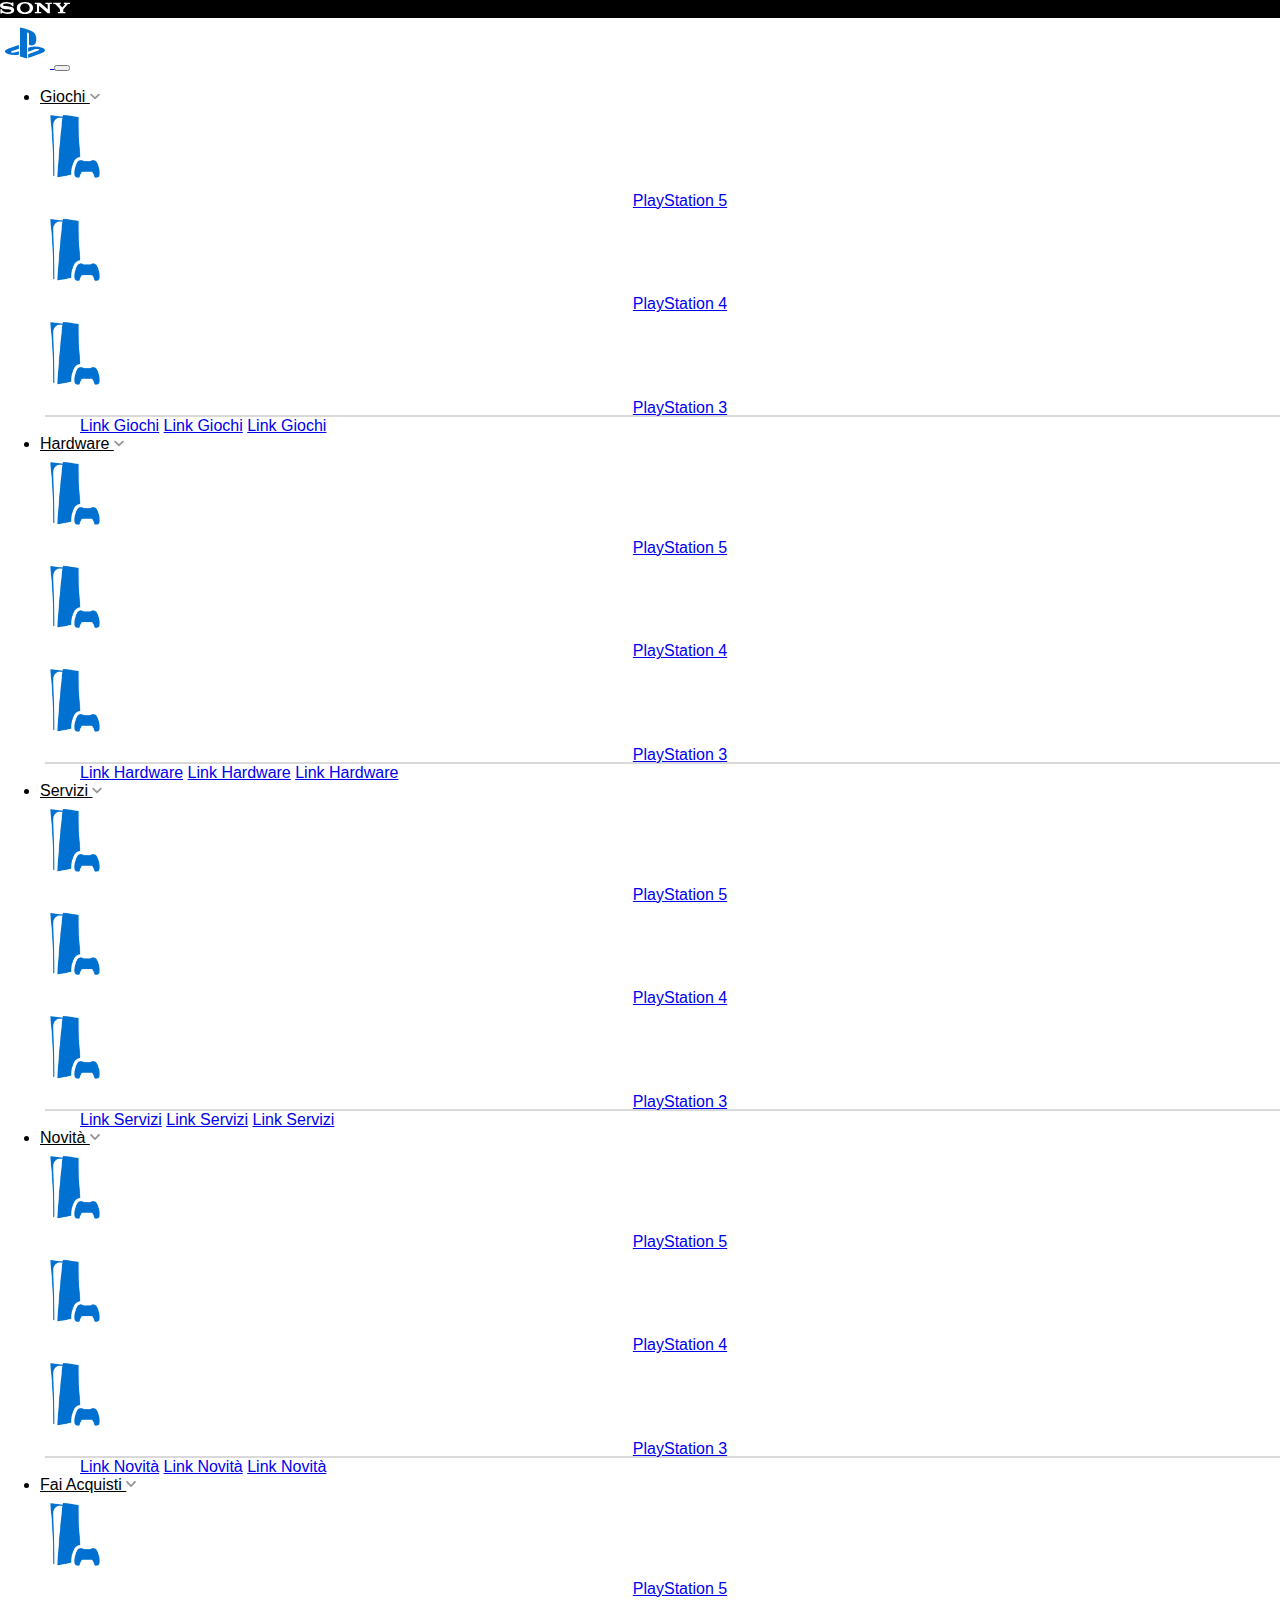
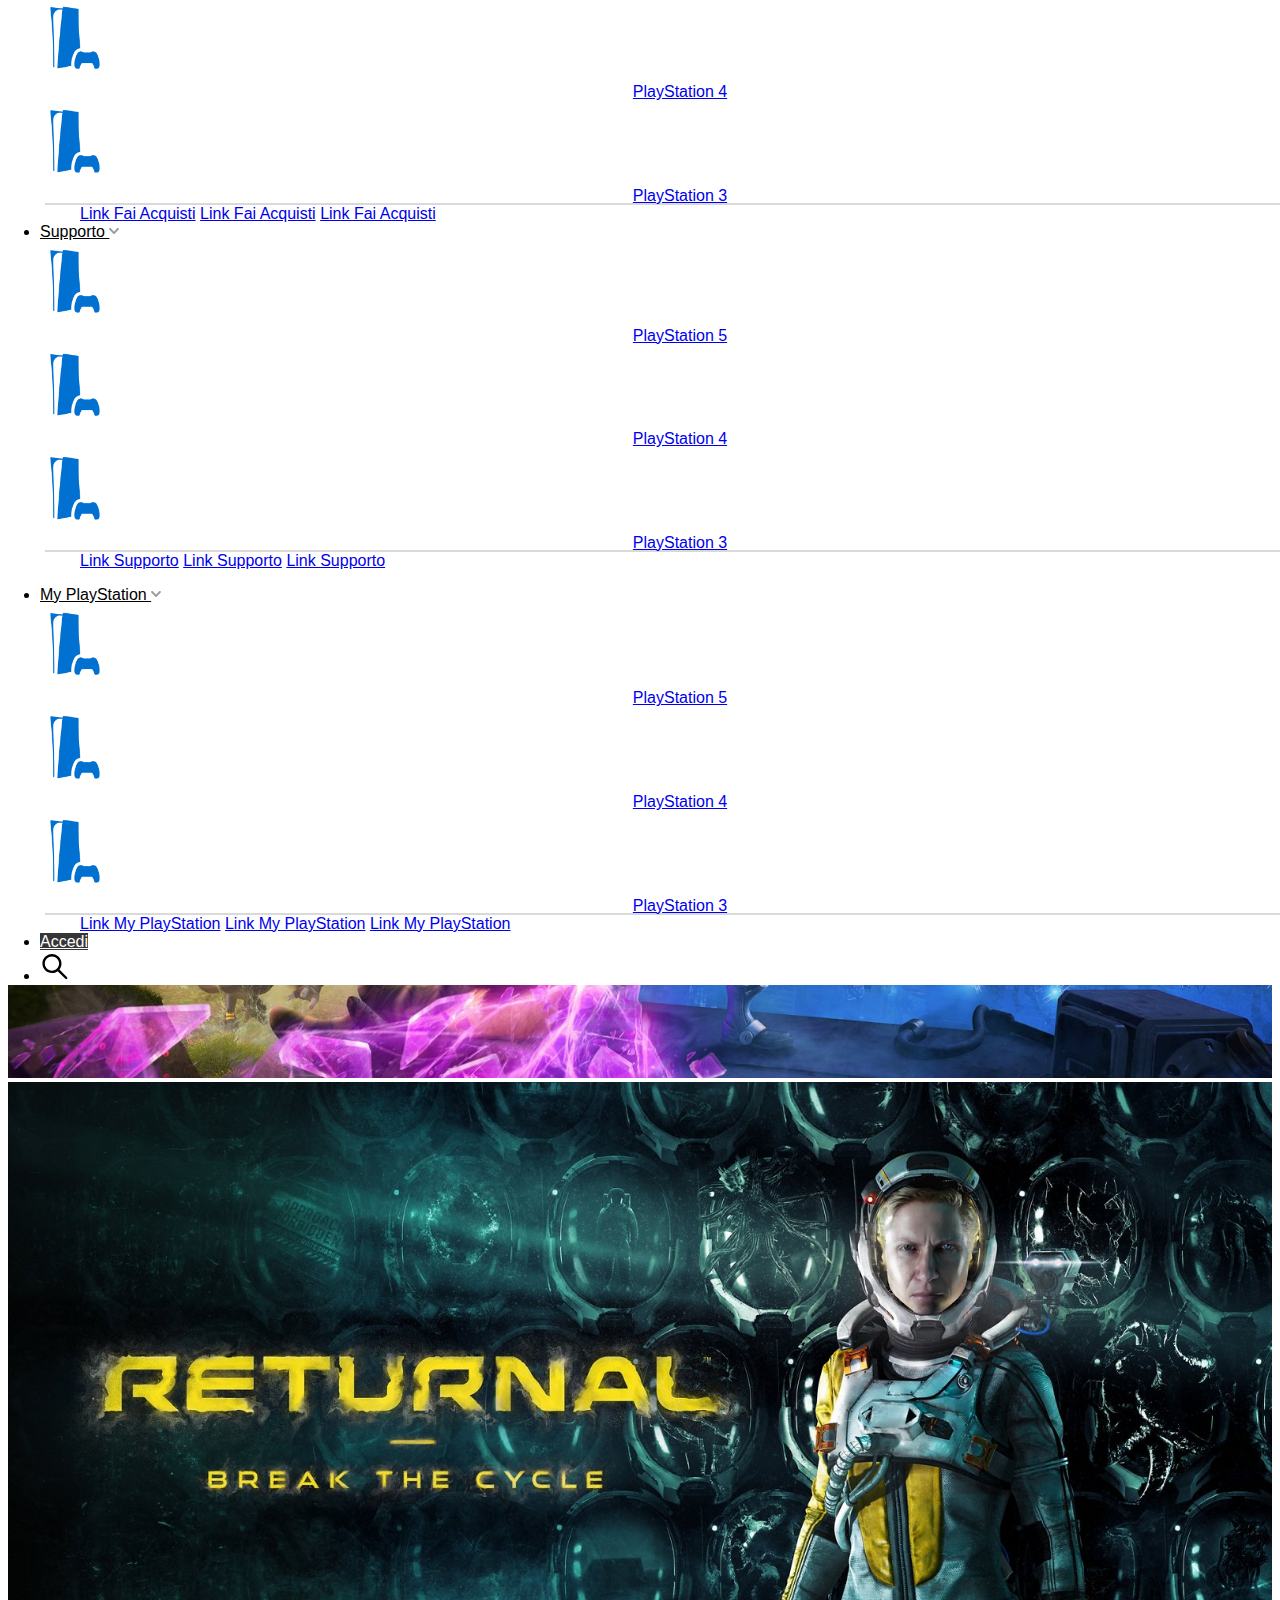
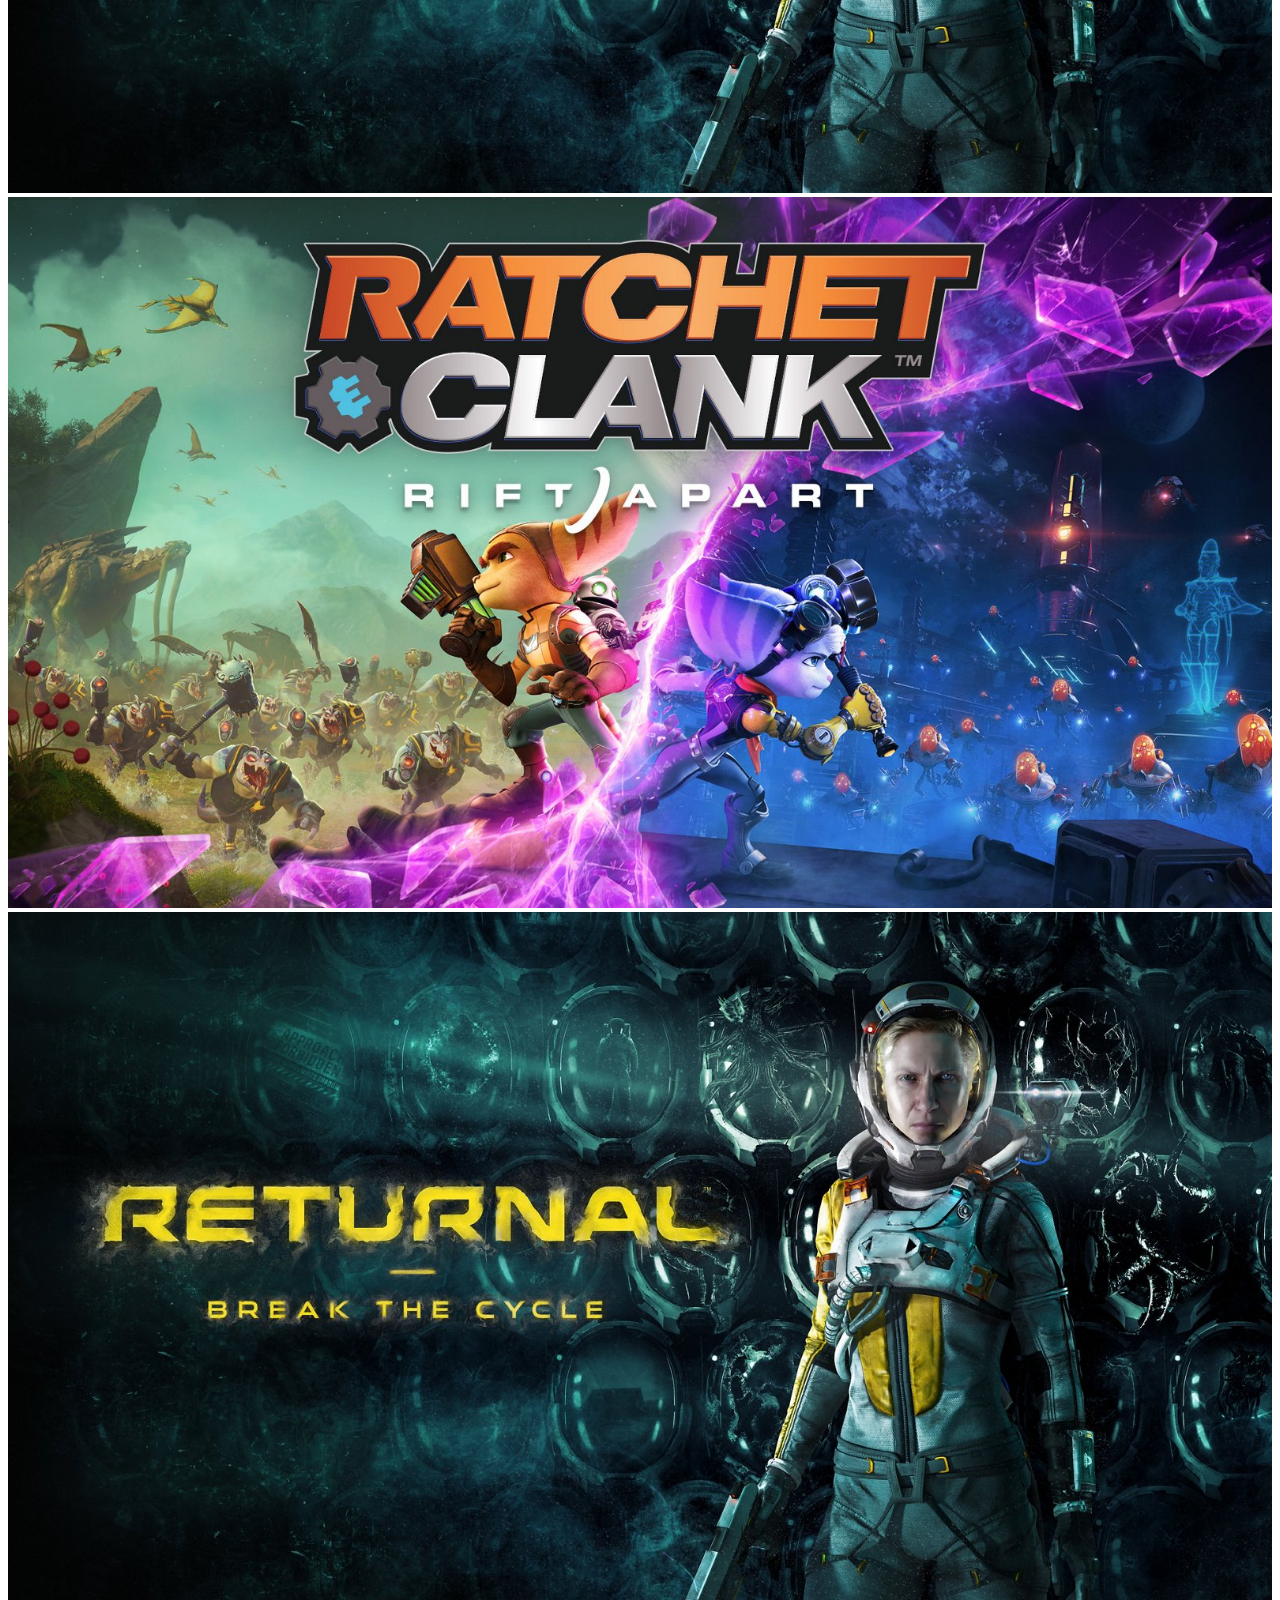
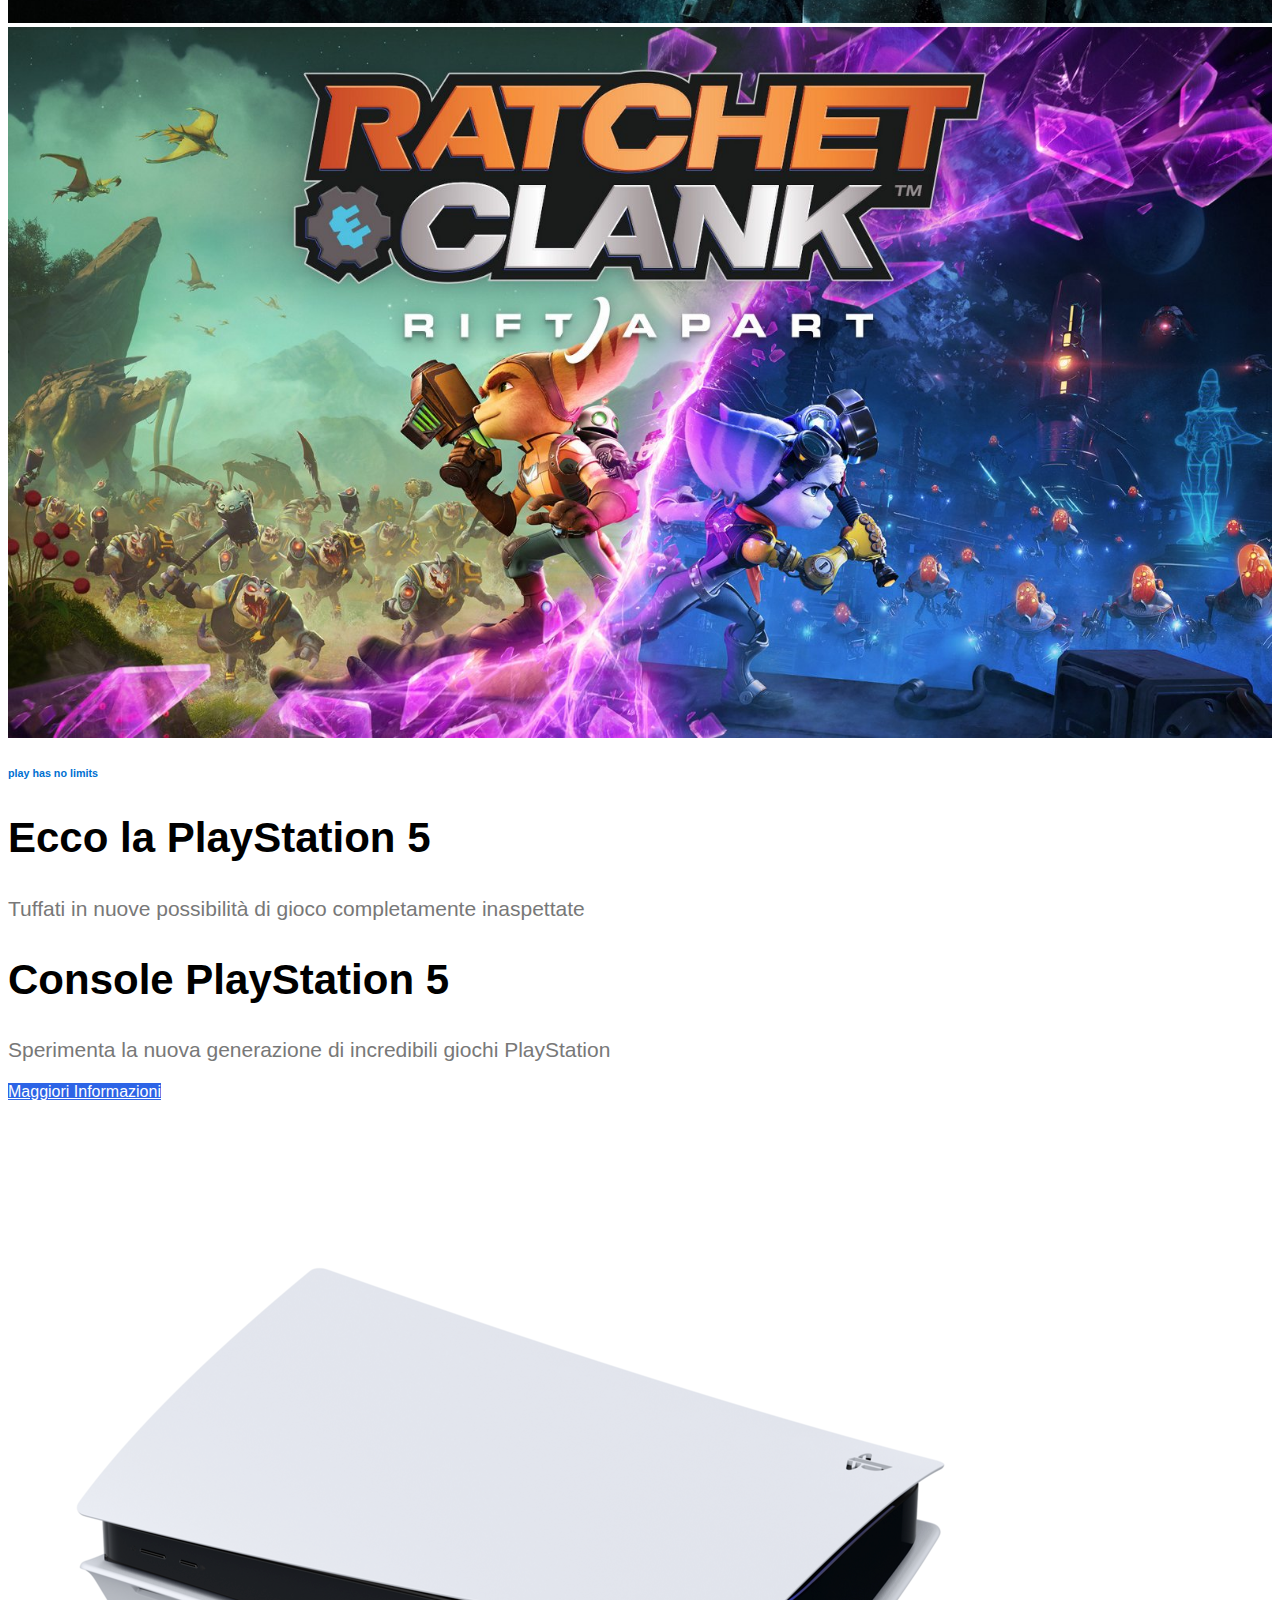
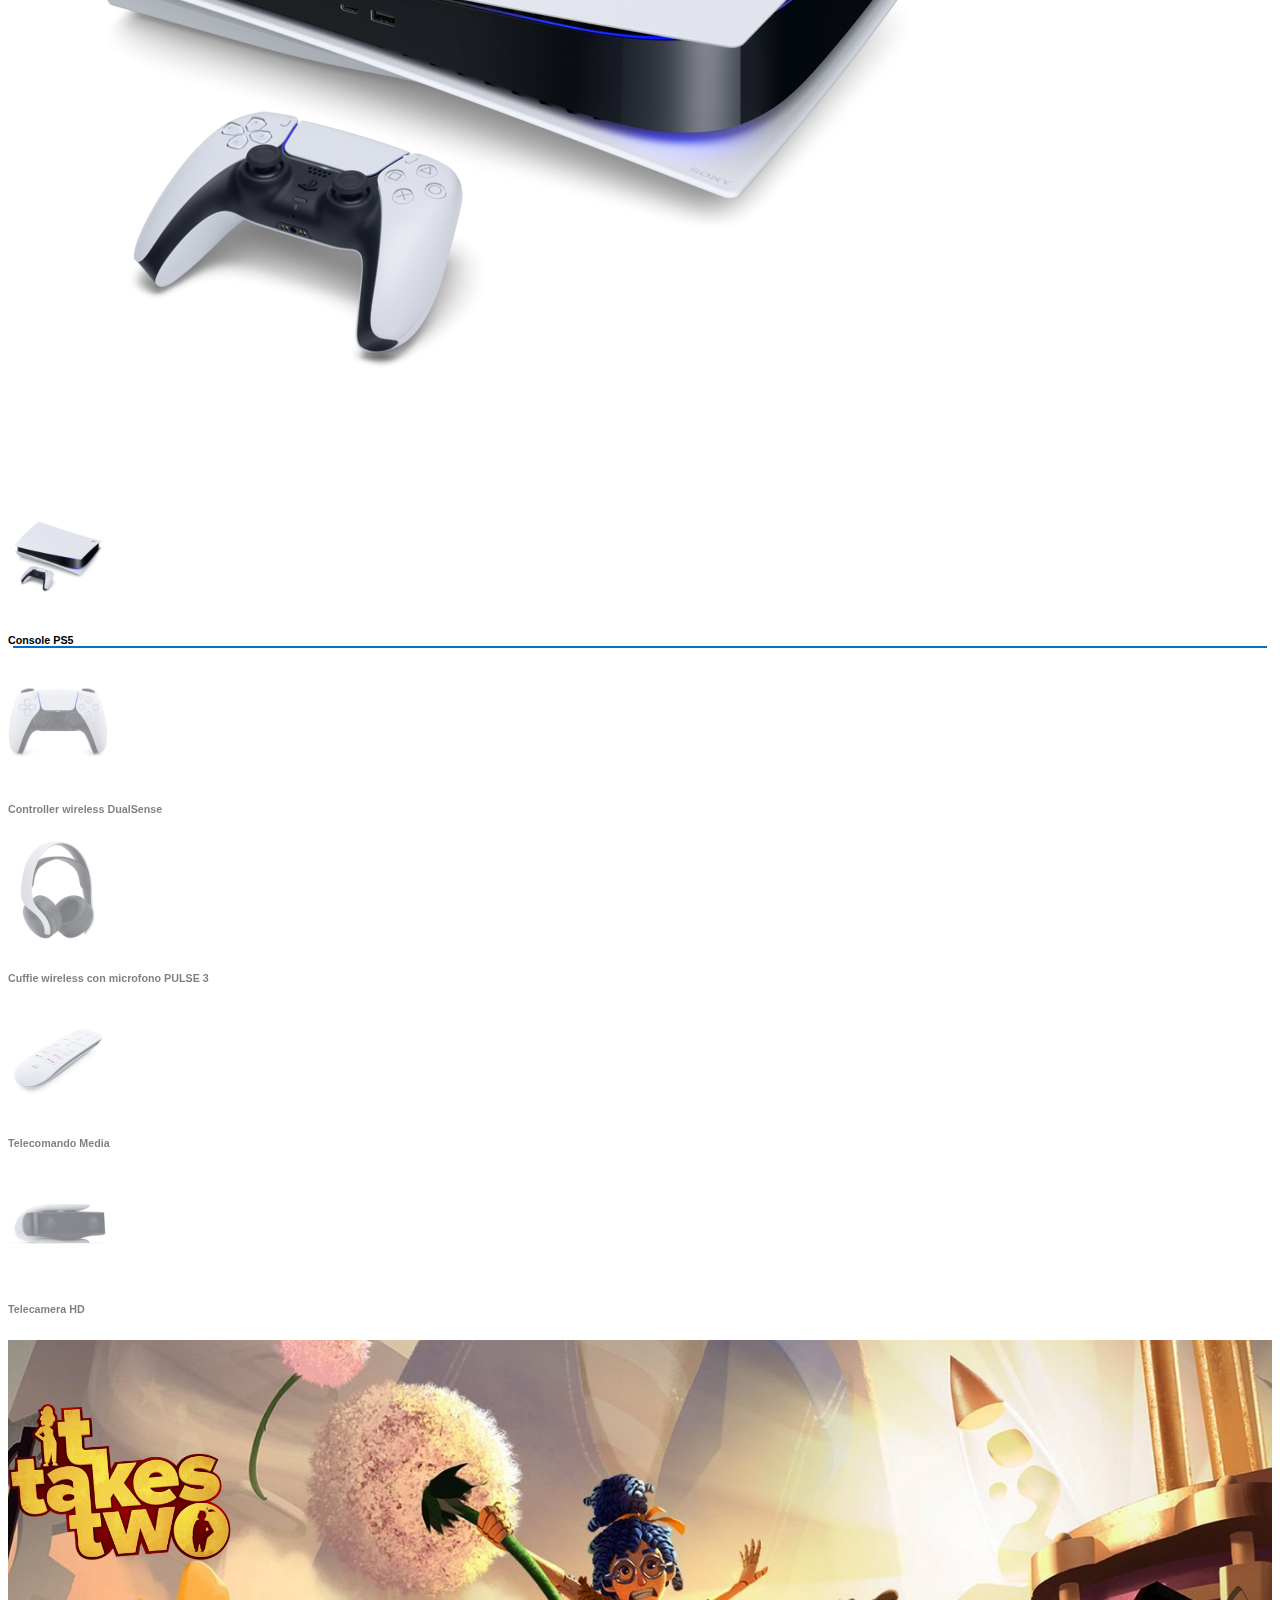
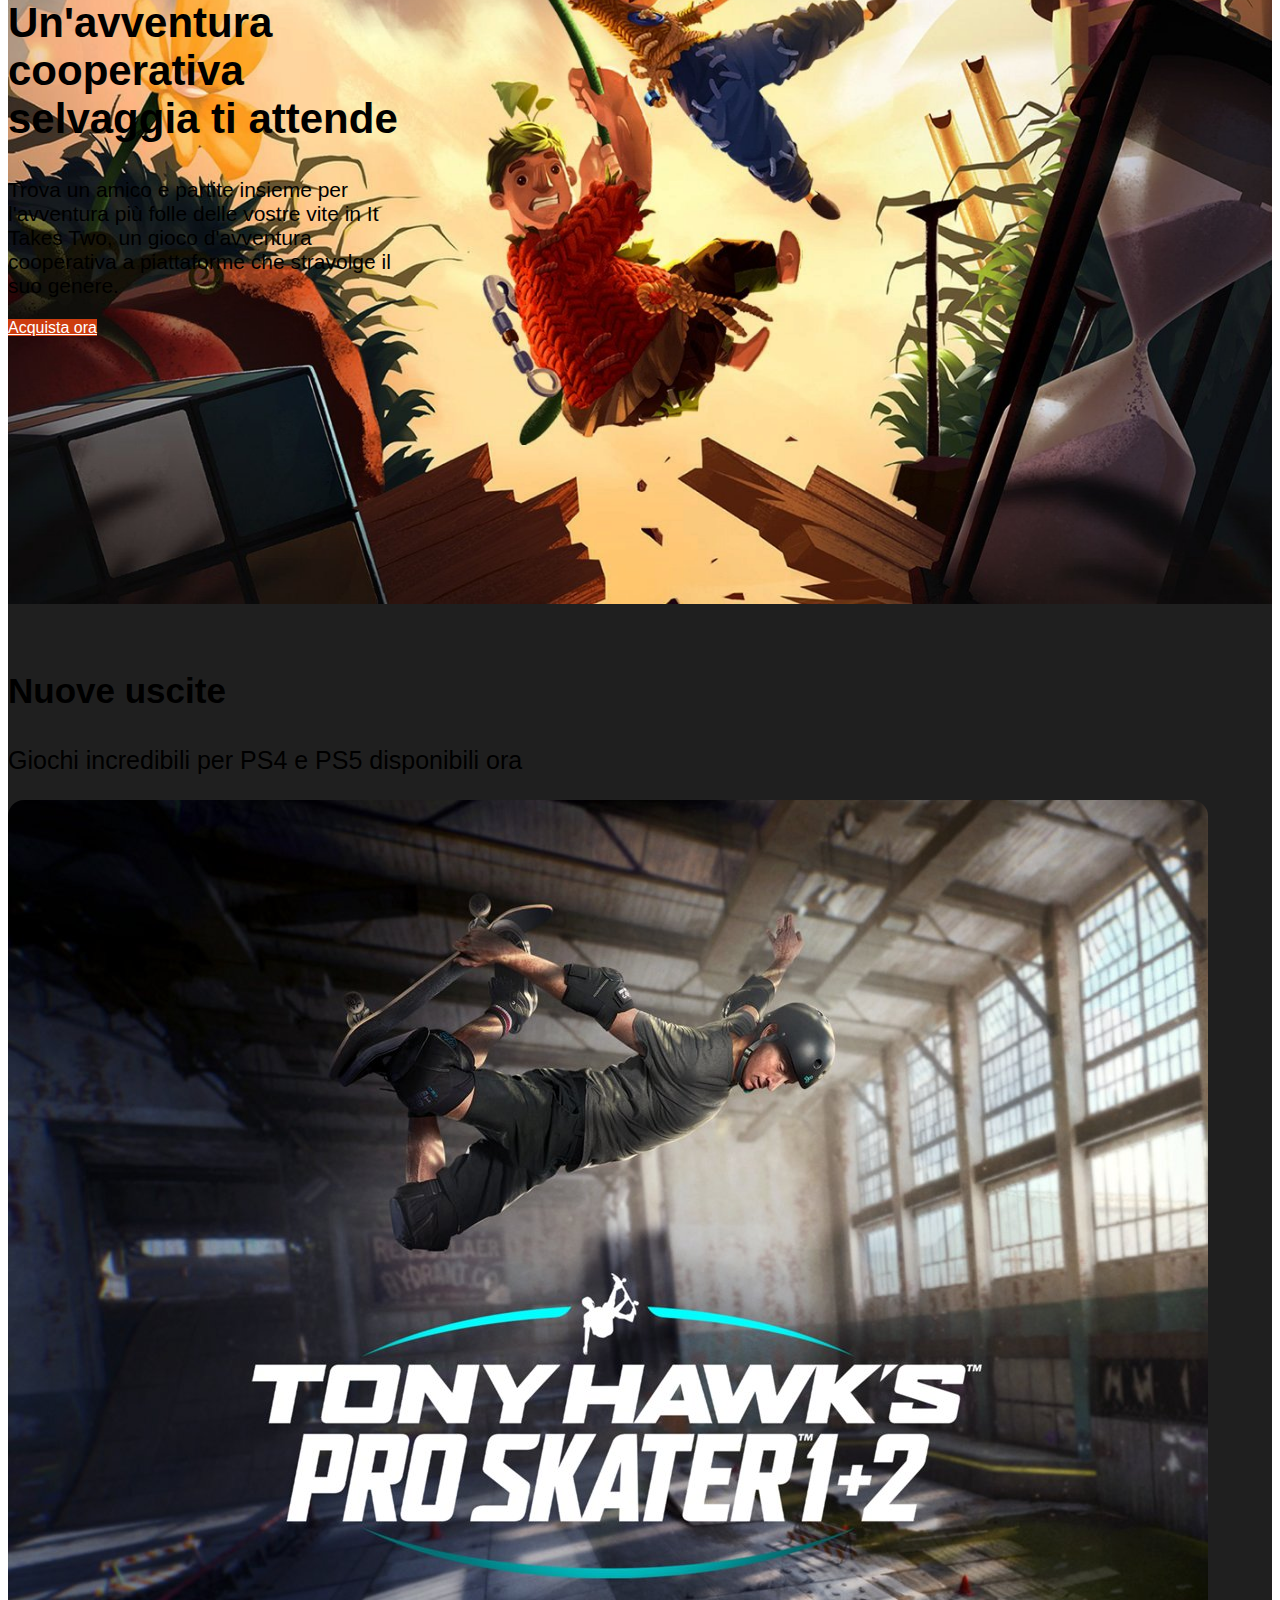
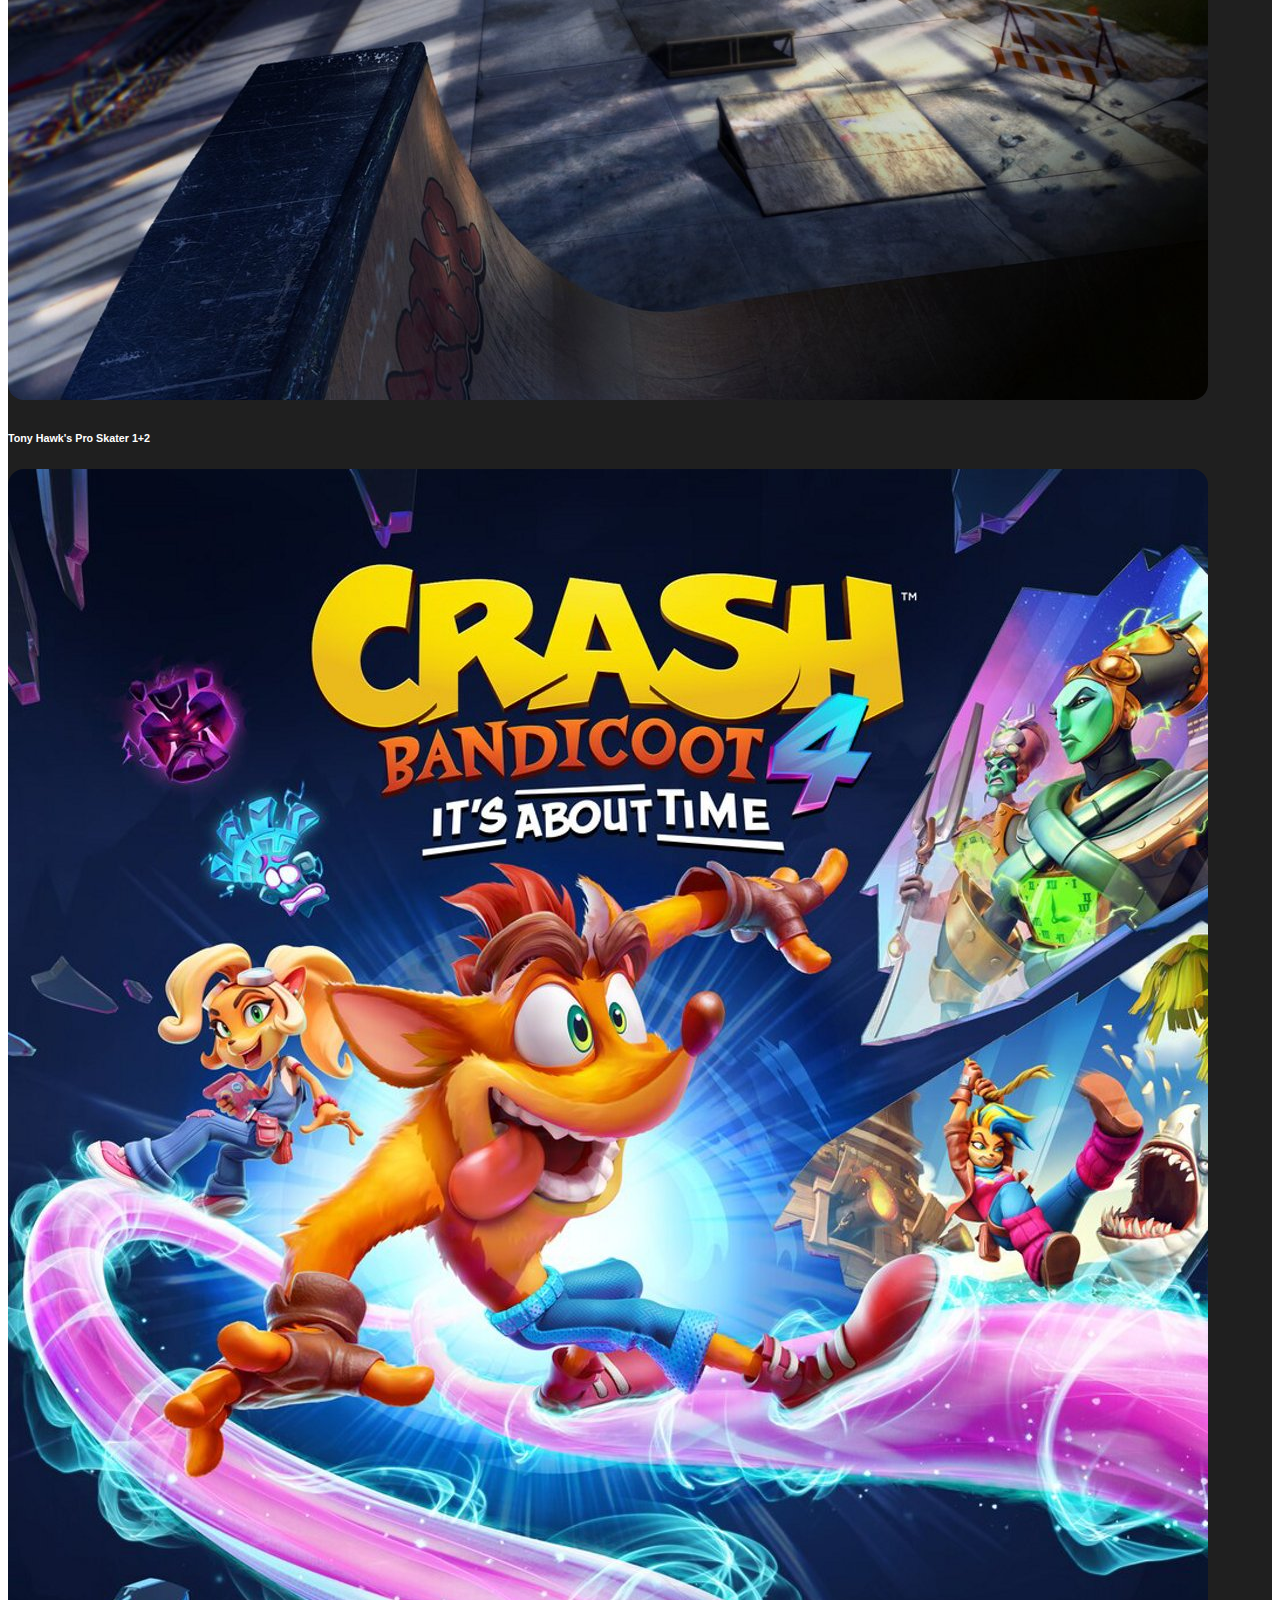
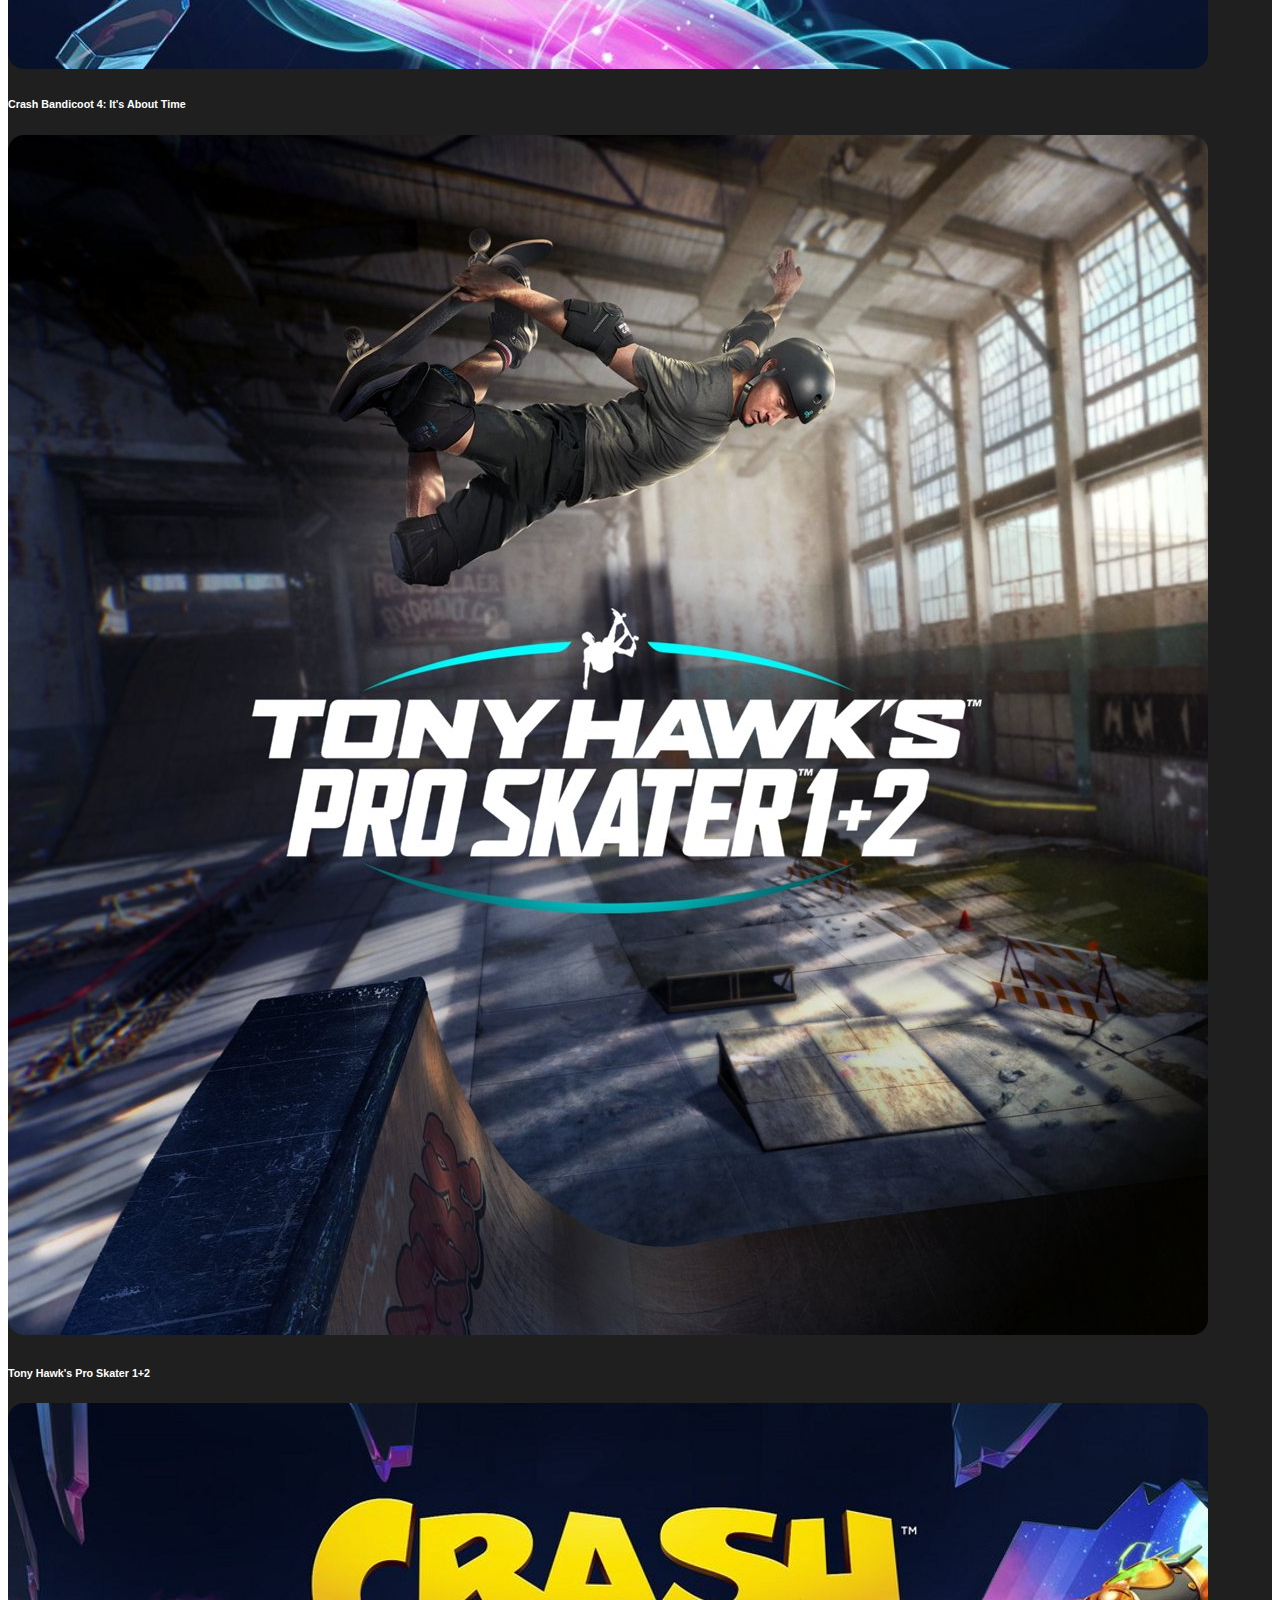
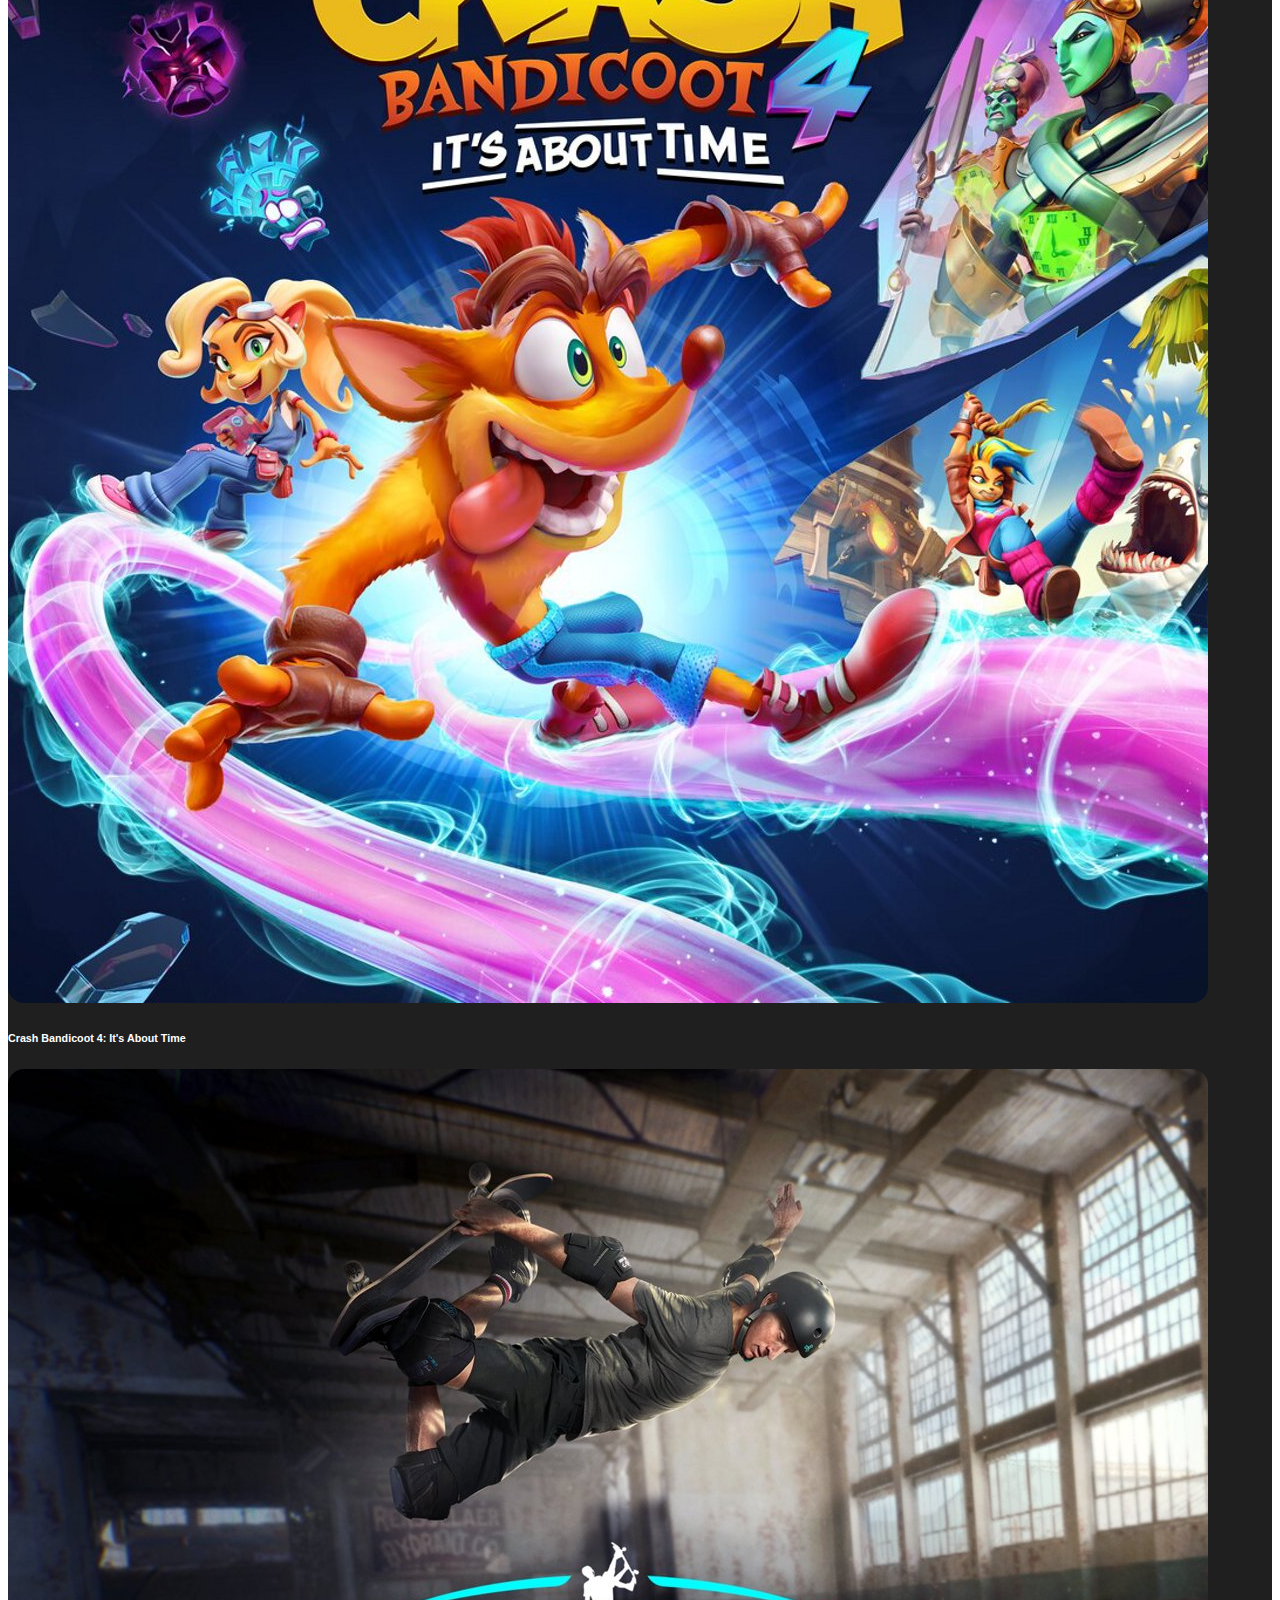
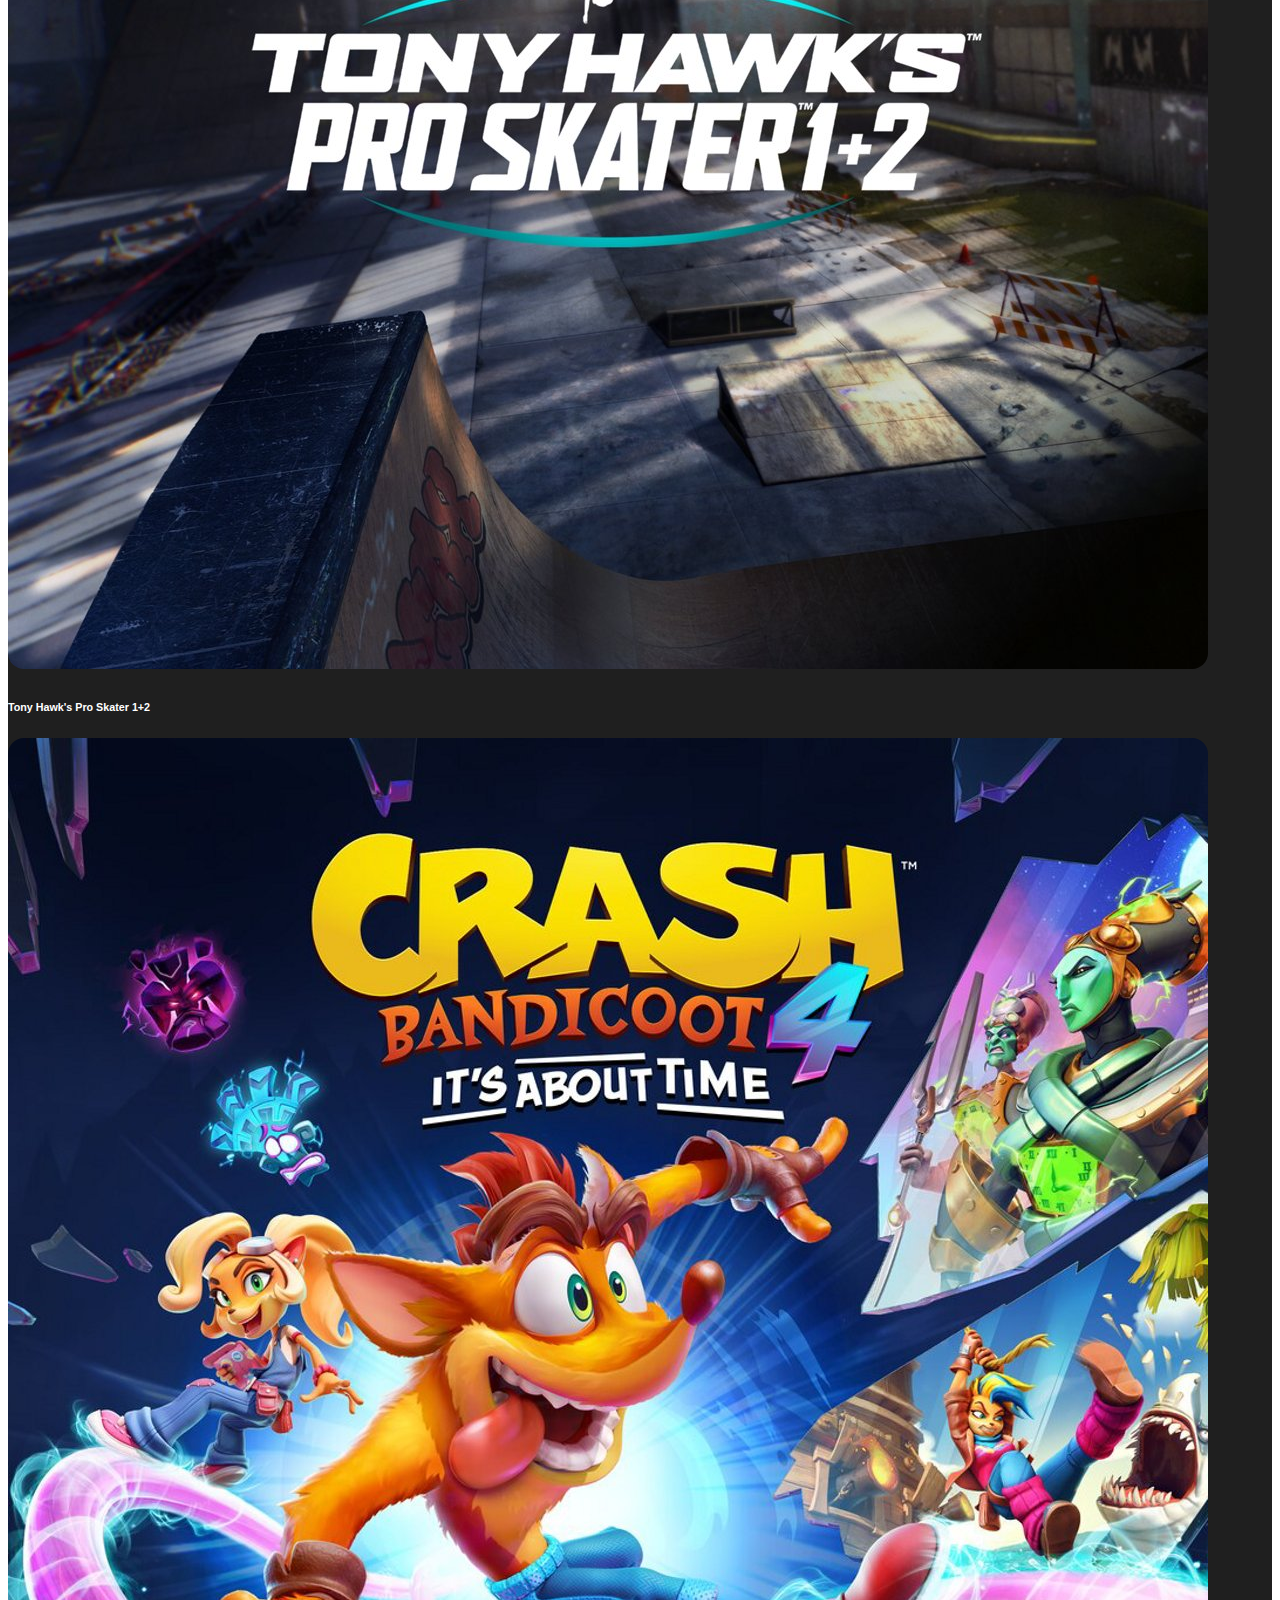
<file: bonus/index.html>
<!DOCTYPE html>
<html lang="it">

<head>
    <meta charset="UTF-8">
    <meta http-equiv="X-UA-Compatible" content="IE=edge">
    <meta name="viewport" content="width=device-width, initial-scale=1.0">
    <title>Playstation</title>
    <!-- CDN BootStrap -->
    <link href="https://cdn.jsdelivr.net/npm/bootstrap@5.2.1/dist/css/bootstrap.min.css" rel="stylesheet"
        integrity="sha384-iYQeCzEYFbKjA/T2uDLTpkwGzCiq6soy8tYaI1GyVh/UjpbCx/TYkiZhlZB6+fzT" crossorigin="anonymous">
    <!-- CDN FontAwesome -->
    <link rel="stylesheet" href="https://cdnjs.cloudflare.com/ajax/libs/font-awesome/6.2.0/css/all.min.css"
        integrity="sha512-xh6O/CkQoPOWDdYTDqeRdPCVd1SpvCA9XXcUnZS2FmJNp1coAFzvtCN9BmamE+4aHK8yyUHUSCcJHgXloTyT2A=="
        crossorigin="anonymous" referrerpolicy="no-referrer" />
    <!-- My style -->
    <link rel="stylesheet" href="../bonus/assets/css/style.css">
</head>

<body>
    <header id="site_header" class="shadow">
        <div class="header_top text-end p-1 p-md-2">
            <img src="./assets/img/sony_logo.svg" alt="">
        </div>
        <nav class="navbar navbar-expand-lg bg_white">
            <div class="container-fluid">
                <a class="navbar-brand" href="#">
                    <img src="./assets/img/play_logo.svg" alt="">
                </a>
                <button class="navbar-toggler" type="button" data-bs-toggle="collapse"
                    data-bs-target="#navbarSupportedContent" aria-controls="navbarSupportedContent"
                    aria-expanded="false" aria-label="Toggle navigation">
                    <span class="navbar-toggler-icon"></span>
                </button>
                <div class="collapse navbar-collapse" id="navbarSupportedContent">
                    <ul class="navbar-nav me-auto">
                        <li class="nav-item dropdown">
                            <a class="nav-link text_black dropdown-toggle" href="#" role="button"
                                data-bs-toggle="dropdown" aria-expanded="false">Giochi <img class="down"
                                    src="./assets/img/chevron-down-solid.svg" alt=""></a>
                            <div class="dropdown-menu">
                                <div class="container">
                                    <div class="row justify-content-center">
                                        <div class="col-2"><a class="dropdown-item" href="#"><img
                                                    src="./assets/img/play-menu-ico.png" alt="">
                                                <div>PlayStation 5</div>
                                            </a></div>
                                        <div class="col-2"><a class="dropdown-item" href="#"><img
                                                    src="./assets/img/play-menu-ico.png" alt="">
                                                <div>PlayStation 4</div>
                                            </a></div>
                                        <div class="col-2"><a class="dropdown-item" href="#"><img
                                                    src="./assets/img/play-menu-ico.png" alt="">
                                                <div>PlayStation 3</div>
                                            </a></div>
                                        <div class="col-12 divisore mt-2 text-center">
                                            <ul class="mt-2">
                                                <li><a class="dropdown-item text-center" href="#"><i
                                                            class="fa-solid fa-circle"></i> Link Giochi</a></li>
                                                <li><a class="dropdown-item text-center" href="#"><i
                                                            class="fa-solid fa-circle"></i> Link Giochi</a></li>
                                                <li><a class="dropdown-item text-center" href="#"><i
                                                            class="fa-solid fa-circle"></i> Link Giochi</a></li>
                                            </ul>
                                        </div>
                                    </div>
                                </div>
                            </div>
                        </li>
                        <li class="nav-item dropdown">
                            <a class="nav-link text_black dropdown-toggle" href="#" role="button"
                                data-bs-toggle="dropdown" aria-expanded="false">Hardware <img class="down"
                                    src="./assets/img/chevron-down-solid.svg" alt=""></a>
                            <div class="dropdown-menu">
                                <div class="container">
                                    <div class="row justify-content-center">
                                        <div class="col-2"><a class="dropdown-item" href="#"><img
                                                    src="./assets/img/play-menu-ico.png" alt="">
                                                <div>PlayStation 5</div>
                                            </a></div>
                                        <div class="col-2"><a class="dropdown-item" href="#"><img
                                                    src="./assets/img/play-menu-ico.png" alt="">
                                                <div>PlayStation 4</div>
                                            </a></div>
                                        <div class="col-2"><a class="dropdown-item" href="#"><img
                                                    src="./assets/img/play-menu-ico.png" alt="">
                                                <div>PlayStation 3</div>
                                            </a></div>
                                        <div class="col-12 divisore mt-2 text-center">
                                            <ul class="mt-2">
                                                <li><a class="dropdown-item text-center" href="#"><i
                                                            class="fa-solid fa-circle"></i> Link Hardware</a></li>
                                                <li><a class="dropdown-item text-center" href="#"><i
                                                            class="fa-solid fa-circle"></i> Link Hardware</a></li>
                                                <li><a class="dropdown-item text-center" href="#"><i
                                                            class="fa-solid fa-circle"></i> Link Hardware</a></li>
                                            </ul>
                                        </div>
                                    </div>
                                </div>
                            </div>
                        </li>
                        <li class="nav-item dropdown">
                            <a class="nav-link text_black dropdown-toggle" href="#" role="button"
                                data-bs-toggle="dropdown" aria-expanded="false">Servizi <img class="down"
                                    src="./assets/img/chevron-down-solid.svg" alt=""></a>
                            <div class="dropdown-menu">
                                <div class="container">
                                    <div class="row justify-content-center">
                                        <div class="col-2"><a class="dropdown-item" href="#"><img
                                                    src="./assets/img/play-menu-ico.png" alt="">
                                                <div>PlayStation 5</div>
                                            </a></div>
                                        <div class="col-2"><a class="dropdown-item" href="#"><img
                                                    src="./assets/img/play-menu-ico.png" alt="">
                                                <div>PlayStation 4</div>
                                            </a></div>
                                        <div class="col-2"><a class="dropdown-item" href="#"><img
                                                    src="./assets/img/play-menu-ico.png" alt="">
                                                <div>PlayStation 3</div>
                                            </a></div>
                                        <div class="col-12 divisore mt-2 text-center">
                                            <ul class="mt-2">
                                                <li><a class="dropdown-item text-center" href="#"><i
                                                            class="fa-solid fa-circle"></i> Link Servizi</a></li>
                                                <li><a class="dropdown-item text-center" href="#"><i
                                                            class="fa-solid fa-circle"></i> Link Servizi</a></li>
                                                <li><a class="dropdown-item text-center" href="#"><i
                                                            class="fa-solid fa-circle"></i> Link Servizi</a></li>
                                            </ul>
                                        </div>
                                    </div>
                                </div>
                            </div>
                        </li>
                        <li class="nav-item dropdown">
                            <a class="nav-link text_black dropdown-toggle" href="#" role="button"
                                data-bs-toggle="dropdown" aria-expanded="false">Novità <img class="down"
                                    src="./assets/img/chevron-down-solid.svg" alt=""></a>
                            <div class="dropdown-menu">
                                <div class="container">
                                    <div class="row justify-content-center">
                                        <div class="col-2"><a class="dropdown-item" href="#"><img
                                                    src="./assets/img/play-menu-ico.png" alt="">
                                                <div>PlayStation 5</div>
                                            </a>
                                        </div>
                                        <div class="col-2"><a class="dropdown-item" href="#"><img
                                                    src="./assets/img/play-menu-ico.png" alt="">
                                                <div>PlayStation 4</div>
                                            </a>
                                        </div>
                                        <div class="col-2"><a class="dropdown-item" href="#"><img
                                                    src="./assets/img/play-menu-ico.png" alt="">
                                                <div>PlayStation 3</div>
                                            </a>
                                        </div>
                                        <div class="col-12 divisore mt-2 text-center">
                                            <ul class="mt-2">
                                                <li>
                                                    <a class="dropdown-item text-center" href="#"><i class="fa-solid fa-circle"></i> Link Novità</a>
                                                </li>
                                                <li>
                                                    <a class="dropdown-item text-center" href="#"><i
                                                            class="fa-solid fa-circle"></i> Link Novità</a>
                                                </li>
                                                <li><a class="dropdown-item text-center" href="#"><i
                                                            class="fa-solid fa-circle"></i> Link Novità</a>       
                                                </li>
                                            </ul>
                                        </div>
                                    </div>
                                </div>
                            </div>
                        </li>
                        <li class="nav-item dropdown">
                            <a class="nav-link text_black dropdown-toggle" href="#" role="button"
                                data-bs-toggle="dropdown" aria-expanded="false">Fai Acquisti <img class="down"
                                    src="./assets/img/chevron-down-solid.svg" alt=""></a>
                            <div class="dropdown-menu">
                                <div class="container">
                                    <div class="row justify-content-center">
                                        <div class="col-2"><a class="dropdown-item" href="#"><img
                                                    src="./assets/img/play-menu-ico.png" alt="">
                                                <div>PlayStation 5</div>
                                            </a></div>
                                        <div class="col-2"><a class="dropdown-item" href="#"><img
                                                    src="./assets/img/play-menu-ico.png" alt="">
                                                <div>PlayStation 4</div>
                                            </a></div>
                                        <div class="col-2"><a class="dropdown-item" href="#"><img
                                                    src="./assets/img/play-menu-ico.png" alt="">
                                                <div>PlayStation 3</div>
                                            </a>
                                        </div>
                                            <div class="col-12 divisore mt-2 text-center">
                                                <ul class="mt-2">
                                                    <li>
                                                        <a class="dropdown-item text-center" href="#"><i class="fa-solid fa-circle"></i> Link Fai Acquisti</a>
                                                    </li>
                                                    <li>
                                                        <a class="dropdown-item text-center" href="#"><i
                                                                class="fa-solid fa-circle"></i> Link Fai Acquisti</a>
                                                    </li>
                                                    <li><a class="dropdown-item text-center" href="#"><i
                                                                class="fa-solid fa-circle"></i> Link Fai Acquisti</a>       
                                                    </li>
                                                </ul>
                                            </div>
                                    </div>
                                </div>
                            </div>
                        </li>
                        <li class="nav-item dropdown">
                            <a class="nav-link text_black dropdown-toggle" href="#" role="button"
                                data-bs-toggle="dropdown" aria-expanded="false">Supporto <img class="down"
                                    src="./assets/img/chevron-down-solid.svg" alt=""></a>
                            <div class="dropdown-menu">
                                <div class="container">
                                    <div class="row justify-content-center">
                                        <div class="col-2"><a class="dropdown-item" href="#"><img
                                                    src="./assets/img/play-menu-ico.png" alt="">
                                                <div>PlayStation 5</div>
                                            </a></div>
                                        <div class="col-2"><a class="dropdown-item" href="#"><img
                                                    src="./assets/img/play-menu-ico.png" alt="">
                                                <div>PlayStation 4</div>
                                            </a></div>
                                        <div class="col-2"><a class="dropdown-item" href="#"><img
                                                    src="./assets/img/play-menu-ico.png" alt="">
                                                <div>PlayStation 3</div>
                                            </a></div>
                                            <div class="col-12 divisore mt-2 text-center">
                                                <ul class="mt-2">
                                                    <li>
                                                        <a class="dropdown-item text-center" href="#"><i class="fa-solid fa-circle"></i> Link Supporto</a>
                                                    </li>
                                                    <li>
                                                        <a class="dropdown-item text-center" href="#"><i
                                                                class="fa-solid fa-circle"></i> Link Supporto</a>
                                                    </li>
                                                    <li><a class="dropdown-item text-center" href="#"><i
                                                                class="fa-solid fa-circle"></i> Link Supporto</a>       
                                                    </li>
                                                </ul>
                                            </div>
                                    </div>
                                </div>
                            </div>
                        </li>
                    </ul>
                    <ul class="navbar-nav ms-auto">
                        <li class="nav-item dropdown">
                            <a class="nav-link text_black dropdown-toggle" href="#" role="button"
                                data-bs-toggle="dropdown" aria-expanded="false">My PlayStation <img class="down"
                                    src="./assets/img/chevron-down-solid.svg" alt=""></a>
                            <div class="dropdown-menu">
                                <div class="container">
                                    <div class="row justify-content-center">
                                        <div class="col-2"><a class="dropdown-item" href="#"><img
                                                    src="./assets/img/play-menu-ico.png" alt="">
                                                <div>PlayStation 5</div>
                                            </a></div>
                                        <div class="col-2"><a class="dropdown-item" href="#"><img
                                                    src="./assets/img/play-menu-ico.png" alt="">
                                                <div>PlayStation 4</div>
                                            </a></div>
                                        <div class="col-2"><a class="dropdown-item" href="#"><img
                                                    src="./assets/img/play-menu-ico.png" alt="">
                                                <div>PlayStation 3</div>
                                            </a></div>
                                            <div class="col-12 divisore mt-2 text-center">
                                                <ul class="mt-2">
                                                    <li>
                                                        <a class="dropdown-item text-center" href="#"><i class="fa-solid fa-circle"></i> Link My PlayStation</a>
                                                    </li>
                                                    <li>
                                                        <a class="dropdown-item text-center" href="#"><i
                                                                class="fa-solid fa-circle"></i> Link My PlayStation</a>
                                                    </li>
                                                    <li><a class="dropdown-item text-center" href="#"><i
                                                                class="fa-solid fa-circle"></i> Link My PlayStation</a>       
                                                    </li>
                                                </ul>
                                            </div>
                                    </div>
                                </div>
                            </div>
                        </li>
                        <li class="nav-item">
                            <a class="nav-link btn btn-lg btn_login rounded-pill" href="#">Accedi</a>
                        </li>
                        <li class="nav-item">
                            <a class="nav-link" href="#"><img class="lens" src="./assets/img/lens.svg" alt=""></a>
                        </li>
                    </ul>
                </div>
            </div>
        </nav>
    </header>
    <!-- /#site_header -->
    <main id="site_main">
        <section class="jumbotron text-white">
            <div class="container">
                <img src="./assets/img/returnal-hero-banner-logo.png" alt="">
                <div class="jumbo_text">
                    <h2 class="my-5">Rompi il cerchio</h2>
                    <p class="p_size">Rialzati dopo ogni sconfitta e affronta una nuova sfida con ogni rinascita in
                        questo esplosivo thriller fantascientifico, disponibile in esclusiva su PS5.</p>
                    <a href="#" class="btn btn-lg rounded-pill btn_custom_accent mt-5 mt-lg-4">Acquista ora</a>
                </div>
            </div>
        </section>
        <!-- /.jumbotron -->
        <div class="carosel py-5">
            <div class="container">
                <div class="row row-cols-2 row-cols-sm-3 row-cols-lg-6 gy-5">
                    <div class="col">
                        <div class="game">
                            <a href="#"><img src="./assets/img/returnal-listing-thumb-01-ps5.jpg" alt=""
                                    class="rounded-5 border-primary border border-2 p-1"></a>
                        </div>
                    </div>
                    <div class="col">
                        <div class="game">
                            <a href="#"><img src="./assets/img/ratchet-and-clank-rift-apart-keyart.jpg"
                                    class="rounded-5" alt=""></a>
                        </div>
                    </div>
                    <div class="col">
                        <div class="game">
                            <a href="#"><img src="./assets/img/returnal-listing-thumb-01-ps5.jpg" class="rounded-5"
                                    alt=""></a>
                        </div>
                    </div>
                    <div class="col">
                        <div class="game">
                            <a href="#"><img src="./assets/img/ratchet-and-clank-rift-apart-keyart.jpg"
                                    class="rounded-5" alt=""></a>
                        </div>
                    </div>
                    <div class="col">
                        <div class="game">
                            <a href="#"><img src="./assets/img/returnal-listing-thumb-01-ps5.jpg" class="rounded-5"
                                    alt=""></a>
                        </div>
                    </div>
                    <div class="col">
                        <div class="game">
                            <a href="#"><img src="./assets/img/ratchet-and-clank-rift-apart-keyart.jpg"
                                    class="rounded-5" alt=""></a>
                        </div>
                    </div>
                </div>
            </div>
        </div>
        <!-- /.carosel -->
        <section class="play5 text-center mb-5">
            <h6 class="text-uppercase text_primary">play has no limits</h6>
            <h2>Ecco la PlayStation 5</h2>
            <p class="p_gray p_size pt-3">Tuffati in nuove possibilità di gioco completamente inaspettate</p>
            <div class="container">
                <div class="row">
                    <div class="col-12 col-md-4">
                        <div class="play5_text text-start">
                            <h2 class="mt-5">Console PlayStation 5</h2>
                            <p class="p_gray p_size py-3">Sperimenta la nuova generazione di incredibili giochi
                                PlayStation</p>
                            <a href="#" class="btn rounded-pill btn_custom_primary">Maggiori Informazioni</a>
                        </div>
                    </div>
                    <div class="col-12 col-md-8">
                        <div class="console">
                            <img src="./assets/img/playstation-5-thumb.png" alt="">
                        </div>
                    </div>
                </div>
                <div class="row row-cols-3 row-cols-md-5">
                    <div class="col active">
                        <div class="play5_thumb">
                            <div class="thumb_details">
                                <a href="#"><img src="./assets/img/playstation-5-thumb.png" alt="">
                                    <h6 class="my-2">Console PS5</h6>
                                </a>
                            </div>
                        </div>
                    </div>
                    <div class="col opacity">
                        <div class="play5_thumb">
                            <div class="thumb_details">
                                <a href="#"><img src="./assets/img/joypad-thumb.png" alt="">
                                    <h6 class="my-2">Controller wireless DualSense<i class="fas fa-trademark"></i></h6>
                                </a>
                            </div>
                        </div>
                    </div>
                    <div class="col opacity">
                        <div class="play5_thumb">
                            <div class="thumb_details">
                                <a href="#"><img src="./assets/img/headset-thumb.png" alt="">
                                    <h6 class="my-2">Cuffie wireless con microfono PULSE 3<i
                                            class="fas fa-trademark"></i></h6>
                                </a>
                            </div>
                        </div>
                    </div>
                    <div class="col opacity">
                        <div class="play5_thumb">
                            <div class="thumb_details">
                                <a href="#"><img src="./assets/img/remote-thumb.png" alt="">
                                    <h6 class="my-2">Telecomando Media</h6>
                                </a>
                            </div>
                        </div>
                    </div>
                    <div class="col opacity">
                        <div class="play5_thumb">
                            <div class="thumb_details">
                                <a href="#"><img src="./assets/img/camera-thumb.jpg" alt="">
                                    <h6 class="my-2">Telecamera HD</h6>
                                </a>
                            </div>
                        </div>
                    </div>
                </div>
            </div>
        </section>
        <!-- /.play5 -->
        <section class="takes_two text-white">
            <div class="container">
                <img src="./assets/img/it-takes-two-logo.png" alt="">
                <div class="jumbo_text">
                    <h2 class="my-5">Un'avventura cooperativa selvaggia ti attende</h2>
                    <p class="p_size">Trova un amico e partite insieme per l'avventura più folle delle vostre vite in It
                        Takes Two, un gioco d'avventura cooperativa a piattaforme che stravolge il suo genere.</p>
                    <a href="" class="btn btn-lg rounded-pill btn_custom_accent mt-5 mt-lg-4">Acquista ora</a>
                </div>
            </div>
        </section>
        <!-- /.takestwo -->
        <section class="new_releases text-white">
            <div class="container">
                <h3>Nuove uscite</h3>
                <p class="pb-2 pb-md-4">Giochi incredibili per PS4 e PS5 disponibili ora</p>
                <div class="row row-cols-2 row-cols-sm-3 row-cols-lg-6 gy-5">
                    <div class="col">
                        <div class="img_release">
                            <a href="#"><img src="./assets/img/tony-hawks-pro-skater-1-2-store-art.jpg" alt="">
                                <h6 class="pt-2">Tony Hawk's<i class="fas fa-trademark"></i> Pro Skater<i
                                        class="fas fa-trademark"></i> 1+2</h6>
                            </a>
                        </div>
                    </div>
                    <div class="col">
                        <div class="img_release">
                            <a href="#"><img src="./assets/img/crash-bandicoot-4-its-about-time-store-art.jpg" alt="">
                                <h6 class="pt-2">Crash Bandicoot 4: It's About Time</h6>
                            </a>
                        </div>
                    </div>
                    <div class="col">
                        <div class="img_release">
                            <a href="#"><img src="./assets/img/tony-hawks-pro-skater-1-2-store-art.jpg" alt="">
                                <h6 class="pt-2">Tony Hawk's<i class="fas fa-trademark"></i> Pro Skater<i
                                        class="fas fa-trademark"></i> 1+2</h6>
                            </a>
                        </div>
                    </div>
                    <div class="col">
                        <div class="img_release">
                            <a href="#"><img src="./assets/img/crash-bandicoot-4-its-about-time-store-art.jpg" alt="">
                                <h6 class="pt-2">Crash Bandicoot 4: It's About Time</h6>
                            </a>
                        </div>
                    </div>
                    <div class="col">
                        <div class="img_release">
                            <a href="#"><img src="./assets/img/tony-hawks-pro-skater-1-2-store-art.jpg" alt="">
                                <h6 class="pt-2">Tony Hawk's<i class="fas fa-trademark"></i> Pro Skater<i
                                        class="fas fa-trademark"></i> 1+2</h6>
                            </a>
                        </div>
                    </div>
                    <div class="col">
                        <div class="img_release">
                            <a href="#"><img src="./assets/img/crash-bandicoot-4-its-about-time-store-art.jpg" alt="">
                                <h6 class="pt-2">Crash Bandicoot 4: It's About Time</h6>
                            </a>
                        </div>
                    </div>
                    <div class="col">
                        <div class="img_release">
                            <a href="#"><img src="./assets/img/tony-hawks-pro-skater-1-2-store-art.jpg" alt="">
                                <h6 class="pt-2">Tony Hawk's<i class="fas fa-trademark"></i> Pro Skater<i
                                        class="fas fa-trademark"></i> 1+2</h6>
                            </a>
                        </div>
                    </div>
                    <div class="col">
                        <div class="img_release">
                            <a href="#"><img src="./assets/img/crash-bandicoot-4-its-about-time-store-art.jpg" alt="">
                                <h6 class="pt-2">Crash Bandicoot 4: It's About Time</h6>
                            </a>
                        </div>
                    </div>
                    <div class="col">
                        <div class="img_release">
                            <a href="#"><img src="./assets/img/tony-hawks-pro-skater-1-2-store-art.jpg" alt="">
                                <h6 class="pt-2">Tony Hawk's<i class="fas fa-trademark"></i> Pro Skater<i
                                        class="fas fa-trademark"></i> 1+2</h6>
                            </a>
                        </div>
                    </div>
                    <div class="col">
                        <div class="img_release">
                            <a href="#"><img src="./assets/img/crash-bandicoot-4-its-about-time-store-art.jpg" alt="">
                                <h6 class="pt-2">Crash Bandicoot 4: It's About Time</h6>
                            </a>
                        </div>
                    </div>
                    <div class="col">
                        <div class="img_release">
                            <a href="#"><img src="./assets/img/tony-hawks-pro-skater-1-2-store-art.jpg" alt="">
                                <h6 class="pt-2">Tony Hawk's<i class="fas fa-trademark"></i> Pro Skater<i
                                        class="fas fa-trademark"></i> 1+2</h6>
                            </a>
                        </div>
                    </div>
                    <div class="col">
                        <div class="img_release">
                            <a href="#"><img src="./assets/img/crash-bandicoot-4-its-about-time-store-art.jpg" alt="">
                                <h6 class="pt-2">Crash Bandicoot 4: It's About Time</h6>
                            </a>
                        </div>
                    </div>
                </div>
            </div>
        </section>
        <!-- /.new_releases -->
        <section class="play4 text-center my-5">
            <h2>Esplora PlayStation<i class="fa-regular fa-registered"></i> 4</h2>
            <p class="p_gray p_size pt-3 pb-5 px-5">Giochi incredibili e intrattenimento senza fine. <br> Non c'è mai
                stato un momento migliore per giocare sulla tua PS4.</p>
            <div class="container">
                <div class="row row-cols-1 row-cols-md-3">
                    <div class="col">
                        <div class="play4_thumb">
                            <a href="#"><img src="./assets/img/ps4-slim-homepage-image-block.jpg" alt=""></a>
                            <div class="play4_thumb_txt text-start">
                                <h2>PlayStation 4</h2>
                                <p class="p_gray p_size py-3">Giochi incredibili live su PS4, con 1 TB di spazio di
                                    archiviazione.</p>
                                <a href="#" class="btn rounded-pill btn_custom_primary">Scopri di più</a>
                            </div>
                        </div>
                    </div>
                    <div class="col">
                        <div class="play4_thumb">
                            <a href="#"><img src="./assets/img/double11-202010-tw-psvr.jpg" alt=""></a>
                            <div class="play4_thumb_txt text-start">
                                <h2>PlayStation VR</h2>
                                <p class="p_gray p_size py-3">Oltre 500 titoli ed esperienze di gioco. Scoprili tutti.
                                </p>
                                <a href="#" class="btn rounded-pill btn_custom_primary">Scopri di più</a>
                            </div>
                        </div>
                    </div>
                    <div class="col">
                        <div class="play4_thumb">
                            <a href="#"><img src="./assets/img/dualshock-4-listing-thumb.jpg" alt=""></a>
                            <div class="play4_thumb_txt text-start">
                                <h2>Accessori</h2>
                                <p class="p_gray p_size py-3">Migliora la tua esperienza PS4 con una gamma di accessori
                                    ufficiali.</p>
                                <a href="#" class="btn rounded-pill btn_custom_primary">Scopri di più</a>
                            </div>
                        </div>
                    </div>
                </div>
            </div>
        </section>
        <!-- /.play4 -->
        <div class="play_plus py-5 py-md-0">
            <div class="container d-flex">
                <div class="play_plus_txt align-self-center py-lg-5">
                    <img src="./assets/img/ps-plus-logo.png" alt="">
                    <p class="my-4">Migliora la tua esperienza PlayStation con l'accesso a multigiocatore online, giochi
                        mensili. sconti esclusivi e altro ancora.</p>
                    <a href="#" class="btn rounded-pill btn_plus">Esplora PlayStation Plus</a>
                </div>
                <div class="play_plus_img d-none d-md-block">
                    <img src="./assets/img/ps-plus-april-monthly-games-featured-image-block.png" alt="">
                </div>
            </div>
        </div>
        <!-- /.play_plus -->
        <section class="playstore text-center my-5 py-5">
            <div class="container">
                <h2>Nuovi sconti sul PlayStation Store</h2>
                <p class="p_gray p_size pt-3 pb-5">Sconti pazzeschi, collezioni curate e saldi stagionali su PS5, PS4 e
                    PS VR, tutti in un unico posto.</p>
                <div class="row row-cols-1 row-cols-md-3 gy-5">
                    <div class="col">
                        <a href="#"><img src="./assets/img/playstation-store-games-under-20-spotlight.jpg" alt=""></a>
                    </div>
                    <div class="col">
                        <a href="#"><img src="./assets/img/playstation-store-golden-week-sale-spotlight.jpg" alt=""></a>
                    </div>
                    <div class="col">
                        <a href="#"><img src="./assets/img/playstation-store-free-to-play-spotlight.png" alt=""></a>
                    </div>
                </div>
            </div>
        </section>
        <!-- /.playstore -->
        <div class="play_now py-5 py-md-0">
            <div class="container d-flex">
                <div class="play_now_txt align-self-center py-lg-5">
                    <img src="./assets/img/ps-now-logo-two-column.png" alt="">
                    <p class="my-4 text-white">Ottieni l'accesso immediato a una vastissima raccolta di oltre 800 giochi
                        per PS4, PS3 e PS2 su PS4 e PC Windows, con nuovi titoli aggiunti ogni mese.</p>
                    <a href="#" class="btn rounded-pill btn_now">Esplora PlayStation Now</a>
                </div>
                <div class="play_now_img d-none d-md-block">
                    <img src="./assets/img/ps-now-april-featured-image-block.png" alt="">
                </div>
            </div>
        </div>
        <!-- /.play_now -->
        <div class="social text-center my-5 pt-2 pb-5">
            <h3 class="mb-5">Seguici sui social media</h3>
            <div class="container lg_custom">
                <div class="row row-cols-2 row-cols-sm-4 gy-5">
                    <div class="col"><a href="#"><img src="./assets/img/twitter.jpg" alt=""></a></div>
                    <div class="col"><a href="#"><img src="./assets/img/facebook.jpg" alt=""></a></div>
                    <div class="col"><a href="#"><img src="./assets/img/instagram.jpg" alt=""></a></div>
                    <div class="col"><a href="#"><img src="./assets/img/youtube.png" alt=""></a></div>
                </div>
            </div>
        </div>
        <!-- /.social -->
    </main>
    <!-- /#site_main -->
    <footer id="site_footer" class="text-white">
        <div class="container">
            <div class="row row-cols-1 row-cols-lg-2 gy-5">
                <div class="col">
                    <img src="./assets/img/ps-footer.svg" alt="" class="logo_bot">
                    <div class="language pt-5">
                        <a href="#"><img src="./assets/img/language-globe.svg" alt="" class="globe me-3">Country /
                            Region: Italy</a>
                    </div>
                </div>
                <div class="col">
                    <div class="row row-cols-1 row-cols-md-3">
                        <div class="col">
                            <ul>
                                <li><a href="#">Link footer n</a></li>
                                <li><a href="#">Link footer n</a></li>
                                <li><a href="#">Link footer n</a></li>
                                <li><a href="#">Link footer n</a></li>
                                <li><a href="#">Link footer n</a></li>
                            </ul>
                        </div>
                        <div class="col">
                            <ul>
                                <li><a href="#">Link footer n</a></li>
                                <li><a href="#">Link footer n</a></li>
                                <li><a href="#">Link footer n</a></li>
                                <li><a href="#">Link footer n</a></li>
                                <li><a href="#">Link footer n</a></li>
                                <li><a href="#">Link footer n</a></li>
                                <li><a href="#">Link footer n</a></li>
                            </ul>
                        </div>
                        <div class="col">
                            <ul>
                                <li><a href="#">Link footer n</a></li>
                                <li><a href="#">Link footer n</a></li>
                                <li><a href="#">Link footer n</a></li>
                            </ul>
                        </div>
                    </div>
                </div>
                <div class="col">
                    <div class="sony_img">
                        <img src="./assets/img/sie-logo.svg" alt="">
                    </div>
                    <p class="pt-2">Website<i class="fa-regular fa-copyright"></i>2021 Sony Interactive Entertainment
                        Europe Limited. Tutti i contenuti, nomi dei giochi, nomi commerciali e/o di abbigliamento,
                        marchi registrati, grafica e immagini associati sono marchi registrati e/o materiale protetto da
                        copyright dei rispettivi proprietari. Tutti i diritti riservati. <a href="#"
                            class="text-decoration-underline">Maggiori info</a></p>
                </div>
            </div>
        </div>
    </footer>
    <!-- /#site_footer -->


    <!-- CDN Javascript -->
    <script src="https://cdn.jsdelivr.net/npm/bootstrap@5.2.1/dist/js/bootstrap.bundle.min.js"
        integrity="sha384-u1OknCvxWvY5kfmNBILK2hRnQC3Pr17a+RTT6rIHI7NnikvbZlHgTPOOmMi466C8"
        crossorigin="anonymous"></script>
</body>

</html>
</file>
<file: assets/css/style.css>
/* #region common rules */
:root {
    --ps-primary_footer: #00439C;
    --ps-primary_subtitle: #0070D1;
    --ps-primary_button: #2D64E6;
    --ps-now: #161C3B;
    --ps-accent: #CD3D0F;
    --ps-darker: #000000;
    --ps-dark_exit: #1F1F1F;
    --ps-dark_login: #363636;
    --ps-light_para: #787878;
    --ps-light_plus: #BEBCBB;
    --ps-light_plus_btn: #D9DADC;
    --ps-lighter: #ffffff;
}

img {
    max-width: 100%;
}

body {
    font-family: Arial, Helvetica, sans-serif;
}

h2 {
    font-size: 47px;
}

h3 {
    font-size: 35px;
}

/* #endregion common rules */

/* #region Utilities */

.bg_white {
    background-color: var(--ps-lighter);
}

.text_black {
    color: var(--ps-darker);
}

.btn_login {
    background-color: var(--ps-dark_login);
    color: var(--ps-lighter);
}

.btn_accent {
    background-color: var(--ps-accent);
}

.p_size {
    font-size: 21px;
}

.p_gray {
    color: var(--ps-light_para);
}

.text_primary {
    color: var(--ps-primary_subtitle);
}

.opacity {
    opacity: 0.5;
}

/* #endregion Utilities */

/* #region Header */
.header_top {
    background-color: var(--ps-darker);
}

.header_top img {
    width: 10%;
}

.nav-item img {
    width: 10px;
}

.nav-link .lens {
    width: 30px;
}

/* #endregion Header */

/* #region Main */
.jumbotron,
.takes_two {
    height: 800px;
    background-repeat: no-repeat;
    background-position: center;
    background-size: cover;
}

.jumbotron {
    background-image: url(../img/jumbo-bg.png);
    padding-top: 21rem;
}

.jumbotron img,
.takes_two img {
    width: 60%;
}

.play5_thumb h6{
    display: none;
}

.play5_thumb.active{
    border-bottom: 2px solid var(--ps-primary_subtitle);
}

.play5_thumb a{
    color: var(--ps-darker);
    text-decoration: none;
}

.fa-trademark{
    font-size: 9px;
}

.fa-trademark,
.fa-registered{
    vertical-align: super;
}

.takes_two {
    background-image: url(../img/it-takes-two-hero-banner-desktop.jpg);
    padding-top: 4rem;
}

.new_releases {
    background-color: var(--ps-dark_exit);
    padding-top: 2rem;
    padding-bottom: 4rem;
}

.new_releases p {
    font-size: 25px;
}

.img_release img{
    border-radius: 1rem;
}

.img_release a{
    color: var(--ps-lighter);
    text-decoration: none;
}


.fa-registered{
    font-size: 15px;
}

.play_plus {
    background-color: var(--ps-light_plus);
}

.btn_plus{
    background-color: var(--ps-light_plus_btn);
    color: var(--ps-primary_subtitle);
    border: 0;
}

.play_plus_txt img,
.play_now_txt img {
    width: 330px;
}

.play_now {
    background-color: var(--ps-now);
}

/* #endregion Main */

/* #region Footer */
footer {
    background-color: var(--ps-primary_footer);
    padding: 5rem 0;
}

.logo_bot{
    width: 100px;
}
.globe{
    width: 20px;
}

footer a{
    text-decoration: none;
    color: var(--ps-lighter);
}

footer ul{
    list-style-type: none;
    margin: 0;
}

footer li{
    line-height: 35px;
}

.sony_img img{
    width: 155px;
}

footer a:hover{
    color: var(--ps-lighter);
}

/* #endregion Footer */

/* #region Debug */
.debug .header_top {
    height: 30px;
}

.debug .navbar {
    height: 50px;
}

.debug .jumbotron {
    height: 400px;
    background-color: pink;
}

.debug .carosel {
    height: 200px;
}

.debug .col {
    height: 40px;
    background-color: red;
    border: 1px solid;
}

.debug .play5 {
    height: 400px;
}

.debug .takes_two {
    height: 400px;
    background-color: #0070D1;
}

/* #endregion Debug */

/* region Responsive */
@media screen and (min-width: 576px) {
    h2 {
        font-size: 41px;
    }
}

@media screen and (min-width: 768px) {
    h2 {
        font-size: 36px;
    }

    h3 {
        font-size: 30px;
    }

    .play5_thumb.active{
        border-bottom: 0;
    }

    .col.active{
        border-bottom: 2px solid var(--ps-primary_subtitle);
    }

    .play5_thumb h6{
        display: block;
    }

    .play5_thumb img {
        width: 100px;
    }

    .social .container{
        padding: 0 5rem;
    }

}

@media screen and (min-width: 992px) {

    .jumbotron img,
    .takes_two img {
        width: 225px;
    }

    .jumbotron p,
    .takes_two p,
    .takes_two h2 {
        width: 33%;
    }

    h2 {
        font-size: 42px;
    }

    .play5 .col-12.col-md-4 {
        align-self: center;
    }

    h3 {
        font-size: 35px;
    }

    .lg_custom{
        max-width: 1140px;
    }
}

/* #endregion Responsive */
</file>
<file: bonus/assets/css/style.css>
/* #region common rules */
:root {
    --ps-primary_footer: #00439C;
    --ps-primary_subtitle: #0070D1;
    --ps-primary_button: #2D64E6;
    --ps-now: #161C3B;
    --ps-accent: #CD3D0F;
    --ps-darker: #000000;
    --ps-dark_exit: #1F1F1F;
    --ps-dark_login: #363636;
    --ps-light_para: #787878;
    --ps-light_plus: #BEBCBB;
    --ps-light_plus_btn: #D9DADC;
    --ps-lighter: #ffffff;
}

img {
    max-width: 100%;
}

body {
    font-family: Arial, Helvetica, sans-serif;
}

h2 {
    font-size: 47px;
}

h3 {
    font-size: 35px;
}

/* #endregion common rules */

/* #region Utilities */

.bg_white {
    background-color: var(--ps-lighter);
}

.text_black {
    color: var(--ps-darker);
}

.btn{
    transition: color .25s ease-in-out,background-color .25s ease-in-out,border-color .25s ease-in-out,box-shadow .25s ease-in-out;
}

.btn:hover{
    box-shadow: 0 0 0 2px var(--ps-sb-color),
    inset 0 0 0 2px var(--ps-sb-inset-color);
}

.btn_login {
    background-color: var(--ps-dark_login);
    color: var(--ps-lighter);
    --bs-btn-hover-color:var(--ps-lighter);
    --bs-btn-hover-bg: var(--ps-dark_login);
    --ps-sb-color:var(--ps-dark_login);
    --ps-sb-inset-color:var(--ps-lighter);
}

.btn_custom_accent{
    background-color: var(--ps-accent);
    color: var(--ps-lighter);
    --bs-btn-hover-color:var(--ps-lighter);
    --bs-btn-hover-bg: var(--ps-accent);
    --ps-sb-color:var(--ps-accent);
    --ps-sb-inset-color:var(--ps-darker);
}


.btn_custom_primary{
    background-color: var(--ps-primary_button);
    color: var(--ps-lighter);
    --bs-btn-hover-color:var(--ps-lighter);
    --bs-btn-hover-bg: var(--ps-primary_button);
    --ps-sb-color:var(--ps-primary_button);
    --ps-sb-inset-color:var(--ps-lighter);
}

.btn_plus{
    background-color: var(--ps-light_plus_btn);
    color: var(--ps-primary_subtitle);
    --bs-btn-hover-color:var(--ps-primary_subtitle);
    --bs-btn-hover-bg: var(--ps-light_plus_btn);
    --ps-sb-color:var(--ps-light_plus_btn);
    --ps-sb-inset-color:var(--ps-light_plus);
}

.btn_now{
    background-color: var(--ps-lighter);
    color: var(--ps-darker);
    --bs-btn-hover-color:var(--ps-darker);
    --bs-btn-hover-bg: var(--ps-lighter);
    --ps-sb-color:var(--ps-lighter);
    --ps-sb-inset-color:var(--ps-darker);
}

.p_size {
    font-size: 21px;
}

.p_gray {
    color: var(--ps-light_para);
}

.text_primary {
    color: var(--ps-primary_subtitle);
}

.opacity {
    opacity: 0.5;
}

.p_nav{
    padding: 0 13rem;
}
/* #endregion Utilities */

/* #region Header */
header {
    position: fixed;
    top: 0;
    left: 0;
    width: 100%;
    z-index: 999;
}

.header_top {
    background-color: var(--ps-darker);
}

.header_top img {
    width: 70px;
}

.nav-item img {
    width: 10px;
}

.nav-link .lens {
    width: 30px;
}

header .dropdown-toggle::after {
    display: none; 
}

header .show:focus .down{
    transform: rotate(180deg); 
}

header .dropdown-menu.show {
    box-shadow: 0 7px 0 -5px rgb(0 0 0 / 15%);
}

header .dropdown-menu {
    width: 100vw;
    border: none;
    border-radius: 0;
    --bs-dropdown-link-color: #212529;
    --bs-dropdown-link-hover-color: #1e2125;
    --bs-dropdown-link-hover-bg: transparent;
    --bs-dropdown-link-active-color: none;
    --bs-dropdown-link-active-bg: none;
}

.dropdown-item:hover{
    box-shadow: 0 0 5px 5px rgba(0, 0, 0, 0.336);
}

header .dropdown{
    position: unset;
}
header .dropdown-menu[data-bs-popper] {
    top: 98%;
}

header .dropdown-menu img{
    width: 70px;
}

a.dropdown-item {
    text-align: center;
}

.divisore{
    box-shadow: 0 -7px 0 -5px rgb(0 0 0 / 15%)
}

.divisore .dropdown-item:hover{
    box-shadow: none;
    text-decoration: underline;
    color: var(--ps-primary_subtitle);
}

.divisore ul li{
    display: inline-block;
}

.dropdown-item .fa-circle{
    font-size: 5px;
    vertical-align: middle;
    color: var(--ps-primary_subtitle);
}

/* #endregion Header */

/* #region Main */
#site_main{
    margin-top: 108px;
}

.jumbotron,
.takes_two {
    height: 800px;
    background-repeat: no-repeat;
    background-position: center;
    background-size: cover;
}

.jumbotron {
    background-image: url(../img/jumbo-bg.png);
    padding-top: 21rem;
}

.jumbotron img,
.takes_two img {
    width: 60%;
}
.game img{
    transition: margin 0.5s;
}
.game img:hover{
    margin-top: -1.5rem;
    margin-bottom: 1.5rem;
}

.play5_thumb h6{
    display: none;
}

.play5 .col.active{
    box-shadow: 0px 7px 0 -5px var(--ps-primary_subtitle);
}

.play5_thumb a{
    color: var(--ps-darker);
    text-decoration: none;
}

.play5 .col:hover{
    opacity: 1;
    box-shadow: 0px 7px 0 -5px var(--ps-primary_subtitle);
}

.fa-trademark{
    font-size: 9px;
}

.fa-trademark,
.fa-registered{
    vertical-align: super;
}

.takes_two {
    background-image: url(../img/it-takes-two-hero-banner-desktop.jpg);
    padding-top: 4rem;
}

.new_releases {
    background-color: var(--ps-dark_exit);
    padding-top: 2rem;
    padding-bottom: 4rem;
}

.new_releases p {
    font-size: 25px;
}

.img_release img{
    border-radius: 1rem;
}

.img_release a{
    color: var(--ps-lighter);
    text-decoration: none;
}


.fa-registered{
    font-size: 15px;
}

.play_plus {
    background-color: var(--ps-light_plus);
}

.play_plus_txt img,
.play_now_txt img {
    width: 330px;
}

.play_now {
    background-color: var(--ps-now);
}

.social .col:hover,
.playstore .col:hover,
.play5 .col:hover {
    transform: scale(1.1);
}

.social .col,
.playstore .col,
.play5 .col{
    transition: transform 1s;
}

/* #endregion Main */

/* #region Footer */
footer {
    background-color: var(--ps-primary_footer);
    padding: 5rem 0;
}

.logo_bot{
    width: 100px;
}
.globe{
    width: 20px;
}

footer a{
    text-decoration: none;
    color: var(--ps-lighter);
}

footer ul{
    list-style-type: none;
    margin: 0;
}

footer li{
    line-height: 35px;
}

.sony_img img{
    width: 155px;
}

footer a:hover{
    color: var(--ps-lighter);
}

/* #endregion Footer */

/* #region Debug */
.debug .header_top {
    height: 30px;
}

.debug .navbar {
    height: 50px;
}

.debug .jumbotron {
    height: 400px;
    background-color: pink;
}

.debug .carosel {
    height: 200px;
}

.debug .col {
    height: 40px;
    background-color: red;
    border: 1px solid;
}

.debug .play5 {
    height: 400px;
}

.debug .takes_two {
    height: 400px;
    background-color: #0070D1;
}

/* #endregion Debug */

/* region Responsive */
@media screen and (min-width: 576px) {
    h2 {
        font-size: 41px;
    }
}

@media screen and (min-width: 768px) {
    #site_main{
        margin-top: 116px;
    }

    h2 {
        font-size: 36px;
    }

    h3 {
        font-size: 30px;
    }


    .play5_thumb h6{
        display: block;
    }

    .play5_thumb img {
        width: 100px;
    }

    .social .container{
        padding: 0 5rem;
    }

}

@media screen and (min-width: 992px) {

    .jumbotron img,
    .takes_two img {
        width: 225px;
    }

    .jumbotron p,
    .takes_two p,
    .takes_two h2 {
        width: 33%;
    }

    h2 {
        font-size: 42px;
    }

    .play5 .col-12.col-md-4 {
        align-self: center;
    }

    h3 {
        font-size: 35px;
    }

    .lg_custom{
        max-width: 1140px;
    }
}

/* #endregion Responsive */
</file>
